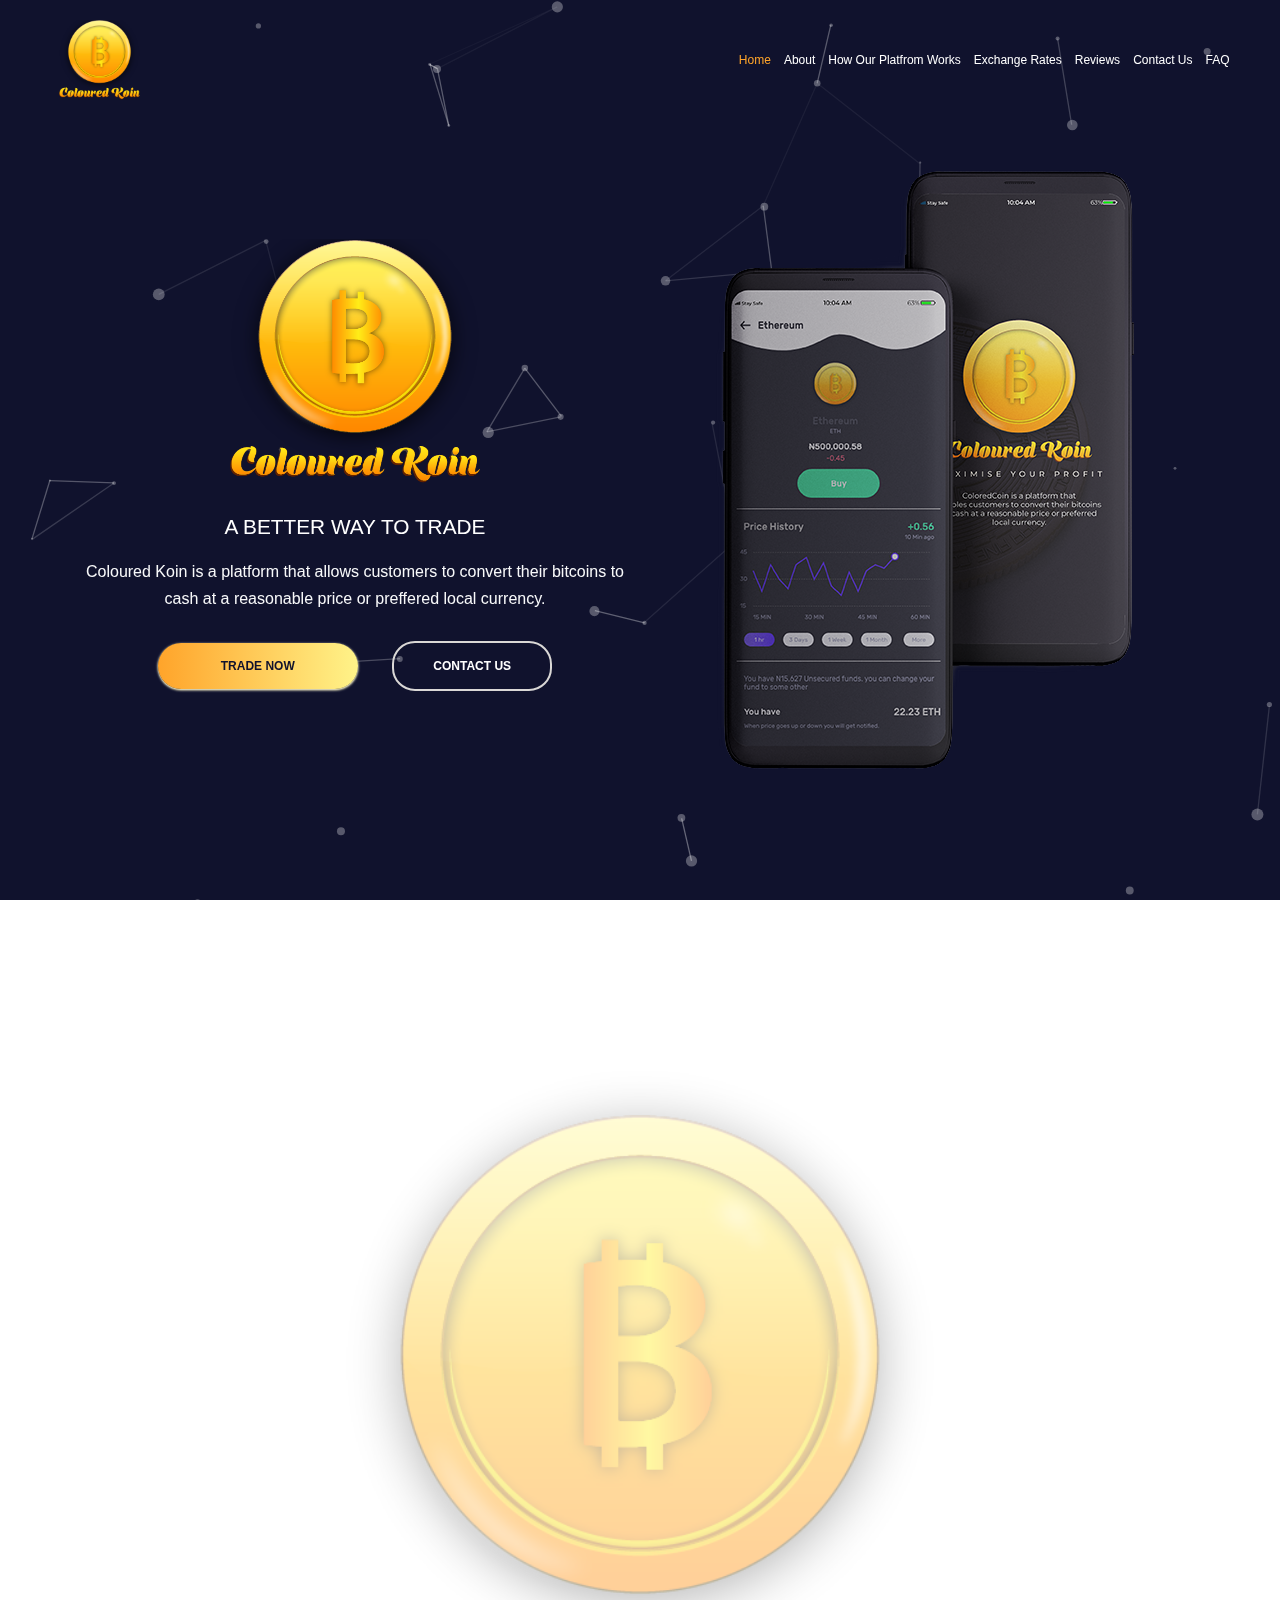
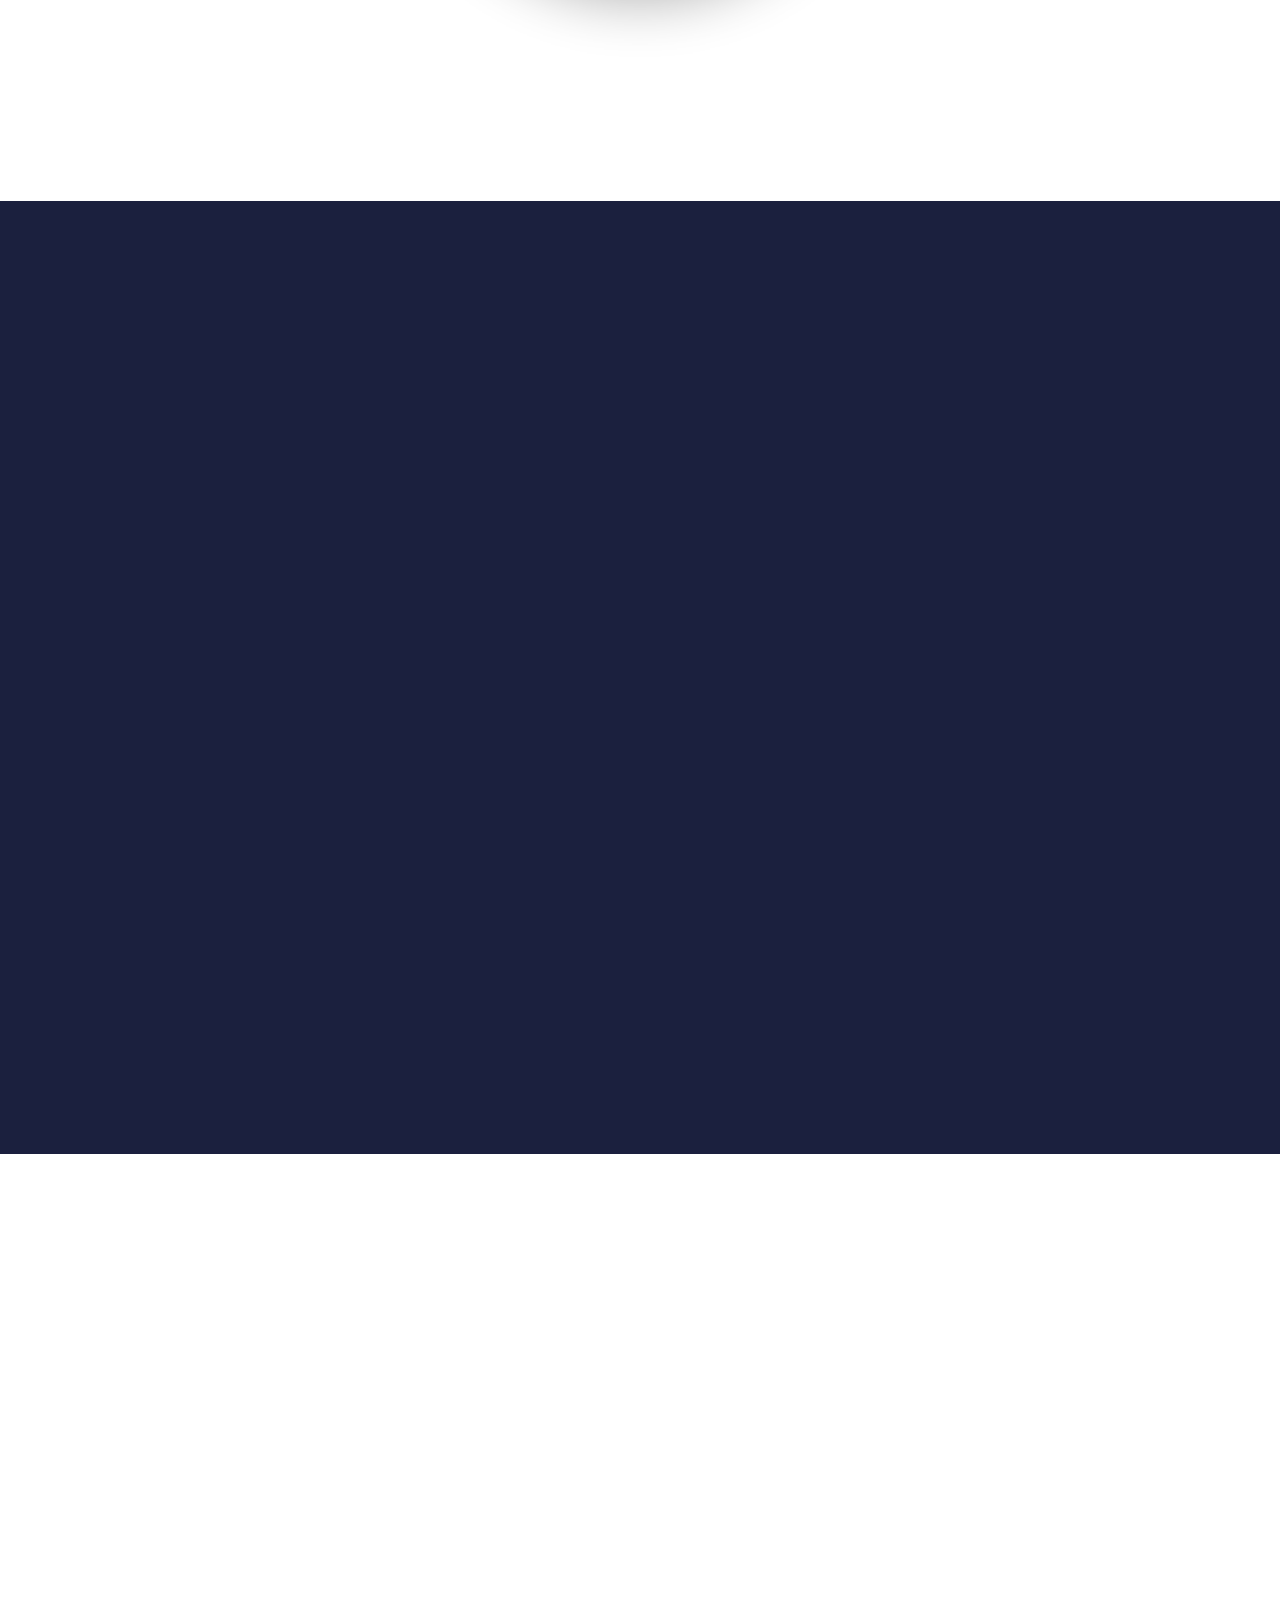
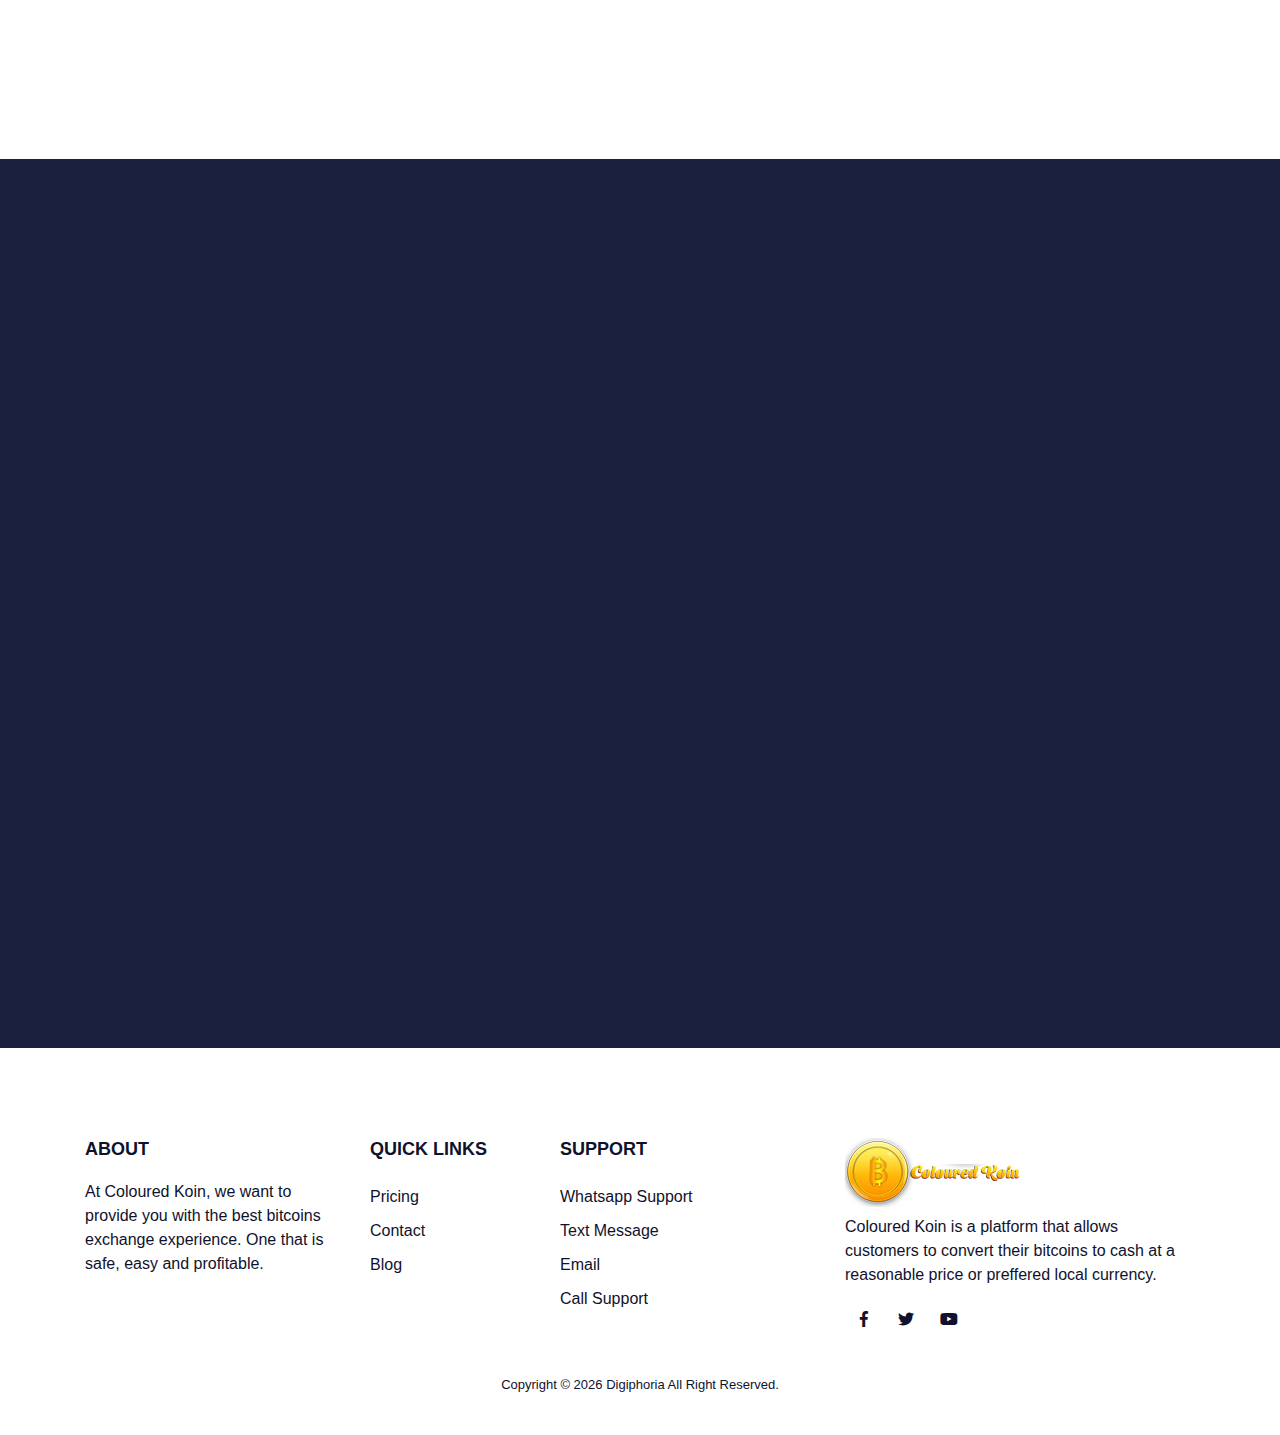
<file: index.html>
<!DOCTYPE html>
<html lang="en" class="js">
  <head>
    <meta charset="utf-8" />
    <meta
      name="description"
      content="Coloured Koin:  The better way to trade | A safe and profitable conversion of bitcoins to local currency can be very difficult at times.
    Most banks do not support the exchange of bitcoins to cash and you sometimes find platforms available for this conversion unreliable and unprofitable making the process unnecessarily difficult.
    "
    />
    <meta name="author" content="Coloured Koin" />
    <meta
      name="keywords"
      content=" Coloured Koin, Coloured Coin, Colored Koin, Exchange easily, Coloured profit, Easy and profitable conversion, Easy to exchange, Bitcoins to profit, bitcoin exchange, bitcoin, crypto,  cryptocurrency"
    />
    <!-- Fav Icon -->
    <link rel="shortcut icon" href="./assets/images/logo-b.png" />
    <!-- Site Title  -->
    <title>
      Coloured Koin | The better way to trade | A safe and profitable conversion
      of bitcoins to local currency can be very difficult at times.
    </title>
    <!-- Vendor Bundle CSS -->

    <link rel="stylesheet" href="./assets/css/vendor.bundle.css" />
    <!-- Custom styles for this template -->
    <link rel="stylesheet" href="assets/css/style.css" />
    <!-- Owl Css -->
    <link
      rel="stylesheet"
      href="https://cdnjs.cloudflare.com/ajax/libs/OwlCarousel2/2.3.4/assets/owl.carousel.min.css"
    />
    <link
      rel="stylesheet"
      href="https://cdnjs.cloudflare.com/ajax/libs/OwlCarousel2/2.3.4/assets/owl.theme.default.min.css"
    />
    <link
      rel="stylesheet"
      href="assets/css/theme.css?ver=142"
      id="layoutstyle"
    />
  </head>
  <body
    class="io-zinnia"
    data-spy="scroll"
    data-target="#mainnav"
    data-offset="80"
  >
    <header class="bc-blue site-header is-sticky bc-blue mb-2">
      <!-- Place Particle Js -->
      <div id="particles-js" class="particles-container particles-js"></div>
      <!-- Navbar -->
      
      <div
        class="navbar navbar-full navbar-expand-lg is-transparent"
        id="mainnav"
      >
        <a
          class="navbar-brand animated"
          data-animate="fadeInDown"
          data-delay=".65"
          href="/"
          ><img
            class="logo logo-dark"
            alt="logo"
            src="./assets/images/logo-b.png" /><img
            class="logo logo-light"
            alt="logo"
            src="./assets/images/logo-b.png"
        /></a>

        <button
          class="navbar-toggler"
          type="button"
          data-toggle="collapse"
          data-target="#navbarToggle"
        >
          <span class="navbar-toggler-icon"
            ><span class="ti ti-align-justify"></span
          ></span>
        </button>
        <div
          class="collapse navbar-collapse justify-content-between"
          id="navbarToggle"
        >
          <ul
            class="navbar-nav animated remove-animation ml-auto"
            data-animate="fadeInDown"
            data-delay=".75"
          >
            <li class="nav-item">
              <a class="nav-link menu-link" href="#header"
                >Home<span class="sr-only">(current)</span></a
              >
            </li>
            <li class="nav-item">
              <a class="nav-link menu-link" href="about.html"
                >About
              </a>
            </li>
            <li class="nav-item">
              <a class="nav-link menu-link" href="#about"
                >How our Platfrom Works
              </a>
            </li>
            <li class="nav-item">
              <a class="nav-link menu-link" href="#rates">Exchange Rates </a>
            </li>
            <li class="nav-item">
              <a class="nav-link menu-link" href="#testimonials">Reviews</a>
            </li>

            <li class="nav-item">
              <a class="nav-link menu-link" href="contact.html">Contact Us</a>
            </li>
            <li class="nav-item">
              <a class="nav-link menu-link" href="faq.html">FAQ</a>
            </li>
          </ul>
        </div>
      </div>
      <!-- End Navbar --><!-- Banner/Slider -->
      <div id="header" class="banner banner-zinnia">
        <div class="container">
          <div class="banner-content">
            <div class="row text-center">
              <div class="col-xl-6 col-lg-6 col-md-6  col-sm-12 my-auto">
                <div class="header-txt tab-center mobile-center my-3">
                  <img
                    src="./assets/images/logo-b.png"
                    class="img-fluid animated"
                    data-animate="fadeInUp"
                    data-delay="1.25"
                    width="250px"
                    alt=""
                  />

                  <div class="gaps size-1x d-none d-md-block"></div>
                  <h2
                    class="site-headline font-weight-light pt-lg-2 animated"
                    data-animate="fadeInUp"
                    data-delay="1.35"
                  >
                    A BETTER WAY TO TRADE
                  </h2>
                  <p
                    class="lead animated text-light"
                    data-animate="fadeInUp"
                    data-delay="1.35"
                  >
                    Coloured Koin is a platform that allows customers to convert their bitcoins to cash at a reasonable price or preffered local currency.
                  </p>

                  <ul
                    class="btns animated"
                    data-animate="fadeInUp"
                    data-delay="1.45"
                  >
                    <li>
                      <a
                        href="#"
                        class="btn btn-gradient-button gradient-button-1"
                        >Trade Now
                      </a>
                    </li>
                    <li>
                      <a href="#contact" class="btn btn-outline-s3"
                        >Contact Us
                      </a>
                    </li>
                  </ul>
                </div>
              </div>

              <!-- .col-2 -->
              <div class="col-xl-6 col-lg-6 col-md-6 col-sm-12 my-auto">
                <img
                  src="./assets/images/img-mockup.png"
                  class="img-fluid animated"
                  data-animate="fadeInUp"
                  data-delay="1.25"
                />
              </div>
            </div>
            <!-- .row  -->
          </div>
          <!-- .banner-content  -->
        </div>
        <!-- .container  -->
      </div>
      <!-- End Banner/Slider -->
    </header>

    <!-- Start Section -->
    <section class="section section-pad services-section section-bg" id="about">
      <div class="container">
        <div class="row justify-content-center text-center">
          <div class="col-lg-6 col-sm-8">
            <div class="section-head-s7">
              <h2
                class="section-title-s7 animated"
                data-animate="fadeInUp"
                data-delay=".1"
              >
                How It Works
              </h2>
            </div>
          </div>
        </div>
        <div class="row align-items-center">


          <div class="col-lg-7 mb-5 mx-auto">
            <div class="sell-bitcoin text-center text-blue">
              <h3 class="animated" data-animate="fadeInUp" data-delay=".5">
                Sell Your Bitcoin
              </h3>
              <p class="animated" data-animate="fadeInUp" data-delay=".6">
                At Coloured Koin, we want to provide you with the best bitcoins
                exchange experience. One that is safe, easy and profitable. Our
                platform enables you to convert your bitcoins and other
                cryptocurrency to cash at a very reasonable price and to your
                preferred local currency easily and seamlessly.
              </p>
              <a
                class="btn gradient-button gradient-button-1 animated"
                data-animate="fadeInUp"
                data-delay=".8"
                href="about.html"
                >Learn More</a
              >
            </div>
          </div>
          <div class="col-lg-12 res-m-bttm">
            <div
              class="row justify-content-between text-center text-white"
            >
              <div class="col-xl-3 col-lg-3 col-md-6 col-sm-12">
                <div
                  class="service-item animated"
                  data-animate="fadeInUp"
                  data-delay=".4"
                >
                  <div class="service-icon mx-auto mx-lg-0">
                    <h1 class="">1</h1>
                  </div>

                  <h5 class="service-title">Easy to Buy &amp; Sale Token</h5>

                  <p>
                    Our platform is customized for easy buying and selling of
                    bitcoins and other cryptocurrencies.
                  </p>
                </div>
              </div>
              <!-- .col -->
              <div class="col-xl-3 col-lg-3 col-md-6 col-sm-12">
                <div
                  class="service-item animated"
                  data-animate="fadeInUp"
                  data-delay=".5"
                >
                  <div class="service-icon mx-auto mx-lg-0">
                    <h1 class="">2</h1>
                  </div>

                  <h5 class="service-title">Responsive Design</h5>

                  <p>
                    Sell, buy and exchange bitcoins easily on our platform. You
                    can never get stuck on our easy to use and responsive
                    design.
                  </p>
                </div>
              </div>
              <!-- .col -->
              <div class="col-xl-3 col-lg-3 col-md-6 col-sm-12">
                <div
                  class="service-item animated"
                  data-animate="fadeInUp"
                  data-delay=".6"
                >
                  <div class="service-icon mx-auto mx-lg-0">
                    <h1>3</h1>
                  </div>

                  <h5 class="service-title">Easy to Communicate</h5>

                  <p>
                    Communicate easily with us, chat directly with an agent via
                    WhatsApp and get all your issues attended too promptly
                  </p>
                </div>
              </div>
              <!-- .col -->
              <div class="col-xl-3 col-lg-3 col-md-6 col-sm-12">
                <div
                  class="service-item animated"
                  data-animate="fadeInUp"
                  data-delay=".7"
                >
                  <div class="service-icon mx-auto mx-lg-0">
                    <h1>4</h1>
                  </div>

                  <h5 class="service-title">Safe &amp; Secure</h5>

                  <p>
                    With us, you can be rest assured that your transactions are
                    safe & secure. Our security system has been built to be
                    sophisticated and safe for you.
                  </p>
                </div>
              </div>
              <!-- .col -->
            </div>
            <!-- .row -->
          </div>
          <!-- .col -->
          
          <!-- .col -->
        </div>
        <!-- .row -->
      </div>
      <!-- .container -->
    </section>
    <!-- End Section -->

    <!-- Exchange Rates -->
    <section class="section section-pad section-bg-zinnia bc-blue" id="rates">
      <div class="container">
        <div class="row text-center">
          <div class="col">
            <div class="section-head-s7">
              <h2
                class="section-title-s7 text-light animated"
                data-animate="fadeInUp"
                data-delay=".1"
              >
                Exchange Rates
              </h2>
             
            </div>
          </div>
          <!-- .col -->
        </div>
        <div class="row">
          <div
            class="col-lg-12 col-md-12 col-sm-12 animated"
            data-animate="fadeInUp"
            data-delay=".2"
          >
            <div
              style="
                height: 433px;
                background-color: #1d2330;
                color: white;
                overflow: hidden;
                box-sizing: border-box;
                border: 1px solid #282e3b;
                border-radius: 4px;
                text-align: right;
                line-height: 14px;
                font-size: 12px;
                font-feature-settings: normal;
                text-size-adjust: 100%;
                box-shadow: inset 0 -20px 0 0 #262b38;
                padding: 0px;
                margin: 0px;
                width: 100%;
              "
            >
              <div
                style="height: 413px; padding: 0px; margin: 0px; width: 100%; color: white;"
              >
                <iframe
                  src="https://widget.coinlib.io/widget?type=full_v2&theme=dark&cnt=6&pref_coin_id=1505&graph=yes"
                  width="100%"
                  height="409px"
                  scrolling="auto"
                  marginwidth="0"
                  marginheight="0"
                  frameborder="0"
                  border="0"
                  style="border: 0; margin: 0; padding: 0;  color: white"
                ></iframe>
              </div>
            </div>
          </div>
        </div>
      </div>
      <!-- .container -->
      <div class="container-fluid pb-5">
        <div class="row mt-5">
          <div
            class="col-lg-12 col-md-12 col-sm-12 animated"
            data-animate="fadeInUp"
            data-delay=".2"
          >
            <div
              style="
                height: 62px;
                background-color: #1d2330;
                color: white;
                overflow: hidden;
                box-sizing: border-box;
                border: 1px solid #282e3b;
                border-radius: 4px;
                text-align: right;
                line-height: 14px;
                block-size: 62px;
                font-size: 12px;
                font-feature-settings: normal;
                text-size-adjust: 100%;
                box-shadow: inset 0 -20px 0 0 #262b38;
                padding: 1px;
                padding: 0px;
                margin: 0px;
                width: 100%;
              "
            >
              <div
                style="height: 40px; padding: 0px; margin: 0px; width: 100%; color: white;"
              >
                <iframe
                  src="https://widget.coinlib.io/widget?type=horizontal_v2&theme=dark&pref_coin_id=1505&invert_hover="
                  width="100%"
                  height="36px"
                  scrolling="auto"
                  marginwidth="0"
                  marginheight="0"
                  frameborder="0"
                  border="0"
                  style="border: 0; margin: 0; padding: 0; color: white;"
                ></iframe>
              </div>
            </div>
          </div>
        </div>
      </div>
    </section>
    <!-- End Section --><!-- Start Section -->

    <!-- Reviews Section -->
    <section class="section testimonial-section" id="testimonials">
      <div class="container">
        <div class="row justify-content-center text-center">
          <div class="col-lg-6 col-sm-8">
            <div class="section-head-s7">
              <h2
                class="section-title-s7 animated"
                data-animate="fadeInUp"
                data-delay=".1"
              >
                What Client Says
              </h2>
            </div>
          </div>
        </div>
        <div class="row">
          <div class="col-lg-12 col-md-12 col-sm-12">
            <div class="inner-width">
              <div
                class="slides owl-carousel owl-theme animated"
                data-animate="fadeInRight"
                data-delay=".3"
              >
                <div class="testimonial">
                  <div class="test-info">
                    <img
                      class="test-pic"
                      src="./assets/images/users/user-1.jpg"
                      alt=""
                    />
                    <div class="test-name">
                      <span>Client1</span>
                      @client1
                    </div>
                  </div>

                  <p>
                    Lorem ipsum dolor sit amet, consectetur adipisicing elit.
                    Amet temporibus minus nam, sed quaerat odio iste ipsa autem
                    suscipit, magnam mollitia iusto enim praesentium possimus
                    modi tenetur neque, molestiae ratione.
                  </p>
                </div>

                <div class="testimonial">
                  <div class="test-info">
                    <img
                      class="test-pic"
                      src="./assets/images/users/user-1.jpg"
                      alt=""
                    />
                    <div class="test-name">
                      <span>Client2</span>
                      @client2
                    </div>
                  </div>

                  <p>
                    Lorem ipsum dolor sit amet, consectetur adipisicing elit.
                    Amet temporibus minus nam, sed quaerat odio iste ipsa autem
                    suscipit, magnam mollitia iusto enim praesentium possimus
                    modi tenetur neque, molestiae ratione.
                  </p>
                </div>

                <div class="testimonial">
                  <div class="test-info">
                    <img
                      class="test-pic"
                      src="./assets/images/users/user-1.jpg"
                      alt=""
                    />
                    <div class="test-name">
                      <span>Client3</span>
                      @client3
                    </div>
                  </div>

                  <p>
                    Lorem ipsum dolor sit amet, consectetur adipisicing elit.
                    Amet temporibus minus nam, sed quaerat odio iste ipsa autem
                    suscipit, magnam mollitia iusto enim praesentium possimus
                    modi tenetur neque, molestiae ratione.
                  </p>
                </div>
              </div>
            </div>
          </div>
          <div
            class="col-md-6 mx-auto mt-5 animated"
            data-animate="fadeInRight"
            data-delay=".5"
          >
            <img src="./assets/images/Logotext.png" class="img-fluid" alt="" />
          </div>
        </div>
      </div>
    </section>

    <!-- Testimonial Section ends -->

    <!-- Contact Section -->
    <section
      class="section section-pad-md bc-blue contact-section"
      id="contact"
    >
      <div class="container">
        <div class="row text-center">
          <div class="col">
            <div class="section-head-s7">
              <h2
                class="section-title-s7 text-light animated"
                data-animate="fadeInUp"
                data-delay=".1"
              >
                Contact Coloured Koin
              </h2>

              <p class="animated" data-animate="fadeInUp" data-delay=".2">
                Any question? Reach out to us and we’ll get back to you shortly.
              </p>
            </div>
          </div>
          <!-- .col -->
        </div>
        <!-- .row -->
        <div class="row justify-content-center">
          <div class="col-lg-8">
            <ul class="contact-info">
              <li class="animated" data-animate="fadeInUp" data-delay=".3">
                <em class="fa fa-phone"></em><span>+44 0123 4567</span>
              </li>
              <li class="animated" data-animate="fadeInUp" data-delay=".4">
                <em class="fa fa-envelope"></em
                ><span>info@yourcompany.com</span>
              </li>
              <li class="animated" data-animate="fadeInUp" data-delay=".5">
                <em class="fa fa-paper-plane"></em
                ><span>Join us on Telegram</span>
              </li>
            </ul>
          </div>
          <!-- .col -->
        </div>
        <!-- .row -->
        <div class="row justify-content-center">
          <div class="col-lg-8">
            <form
              id="contact-form"
              class="form-message text-center show-error-hint"
              action="contact.php"
              method="post"
            >
              <div class="form-results"></div>
              <div
                class="input-field animated"
                data-animate="fadeInUp"
                data-delay=".6"
              >
                <input
                  name="contact-name"
                  type="text"
                  class="input-line required"
                /><label class="input-title">Your Name</label>
              </div>
              <div
                class="input-field animated"
                data-animate="fadeInUp"
                data-delay=".7"
              >
                <input
                  name="contact-subject"
                  type="subject"
                  class="input-line required"
                /><label class="input-title">Subject</label>
              </div>
              <div
                class="input-field animated"
                data-animate="fadeInUp"
                data-delay=".7"
              >
                <input
                  name="contact-email"
                  type="email"
                  class="input-line required email"
                /><label class="input-title">Your Email</label>
              </div>
              <div
                class="input-field animated"
                data-animate="fadeInUp"
                data-delay=".8"
              >
                <textarea
                  name="contact-message"
                  class="txtarea input-line required"
                ></textarea
                ><label class="input-title">Your Message</label>
              </div>
              <input
                type="text"
                class="d-none"
                name="form-anti-honeypot"
                value=""
              />
              <div
                class="input-field animated"
                data-animate="fadeInUp"
                data-delay=".9"
              >
                <button
                  type="submit"
                  class="btn gradient-button gradient-button-1"
                >
                  Submit
                </button>
              </div>
            </form>
          </div>
          <!-- .col -->
        </div>
        <!-- .row -->
      </div>
      <!-- .container -->
    </section>
    <!-- End Contact Section -->

   
    <!-- Footer Section -->
    <section
      class="section footer-section section-pad-md no-pb text-blue text-center text-lg-left mx-auto"
    >
      <div class="container">
        <div class="row">
          <!-- .col -->
          <div class="col-lg-3 col-md-4 col-sm-5">
            <div class="widget-item">
              <h5 class="widget-title">About </h5>
              
              <div class="widget-subsctibe">
                <p>
                  At Coloured Koin, we want to provide you with the best
                  bitcoins exchange experience. One that is safe, easy and
                  profitable.
                </p>
              </div>
            </div>
          </div>
          <!-- .col -->
          <div class="col-lg-2 col-md-4 col-sm-3">
            <div class="widget-item">
              <h5 class="widget-title">Quick Links</h5>
              <ul class="widget-links">
                <li><a href="#">Pricing</a></li>
                <li><a href="#">Contact</a></li>
                <li><a href="#">Blog</a></li>
              </ul>
            </div>
          </div>
          <!-- .col -->
          <div class="col-lg-2 col-md-4 col-sm-3">
            <div class="widget-item">
              <h5 class="widget-title">Support</h5>
              <ul class="widget-links">
                <li><a href="#">Whatsapp Support</a></li>
                <li><a href="#">Text Message</a></li>
                <li><a href="#">Email</a></li>
                <li><a href="#">Call Support</a></li>
              </ul>
            </div>
          </div>
          <!-- .col -->
          <div class="col-lg-4 col-md-8 offset-lg-1">

            <div class="widget-item">
              <img
              src="./assets/images/logo-c.png"
              class="logo widget-title mb-2"
              alt="Coloured Koin Logo"
            />

            <div class="widget-subsctibe">
              <p>
                Coloured Koin is a platform that allows customers to convert their bitcoins to cash at a reasonable price or preffered local currency.
              </p>
              <ul class="social">
                <li>
                  <a href="#"><em class="fab fa-facebook-f"></em></a>
                </li>
                <li>
                  <a href="#"><em class="fab fa-twitter"></em></a>
                </li>
                <li>
                  <a href="#"><em class="fab fa-youtube"></em></a>
                </li>
              </ul>
            </div>
             
            </div>
          </div>
        </div>
        <!-- .row -->
        <div class="footer-bottom">
          <div class="row align-items-center">
            <div class="col-md-12 col-sm-12 text-sm-center">
              <span class="copyright-text">
                <p>
                  Copyright &copy;
                  <script>
                    document.write(new Date().getFullYear());
                  </script>
                  Digiphoria All Right Reserved.
                </p>

            </div>
          </div>
        </div>
      </div>
      <!-- .container -->
    </section>
    <!-- End Section -->

<!-- 
    <div id="preloader">
      <div id="loader"></div>
      <div class="loader-section loader-top"></div>
      <div class="loader-section loader-bottom"></div>
    </div> -->

    <!-- JavaScript (include all script here) -->
    <script src="assets/js/jquery.bundlee222.js?ver=142"></script>

    <script src="/assets/js/script.js"></script>

    <!-- Owl Carousel JS -->
    <script type="text/javascript">
      $(".owl-carousel").owlCarousel({
        margin: 10,
        responsiveClass: true,
        loop: true,
        dots: true,
        autoplay: true,
        autoplayTimeout: 5000,
        autoplayHoverPause: true,

        responsive: {
          0: {
            items: 1,
          },
          680: {
            items: 2,
          },
          960: {
            items: 3,
          },
        },
      });
    </script>





    <!-- GetButton.io widget -->
    <script type="text/javascript">
      (function () {
        var options = {
          whatsapp: "+234 (0) 8021050520  ", // WhatsApp number
          call_to_action: "Trade Now", // Call to action
          position: "right", // Position may be 'right' or 'left'
        };
        var proto = document.location.protocol,
          host = "getbutton.io",
          url = proto + "//static." + host;
        var s = document.createElement("script");
        s.type = "text/javascript";
        s.async = true;
        s.src = url + "/widget-send-button/js/init.js";
        s.onload = function () {
          WhWidgetSendButton.init(host, proto, options);
        };
        var x = document.getElementsByTagName("script")[0];
        x.parentNode.insertBefore(s, x);
      })();
    </script>
    <!-- /GetButton.io widget -->
  </body>
</html>
</file>
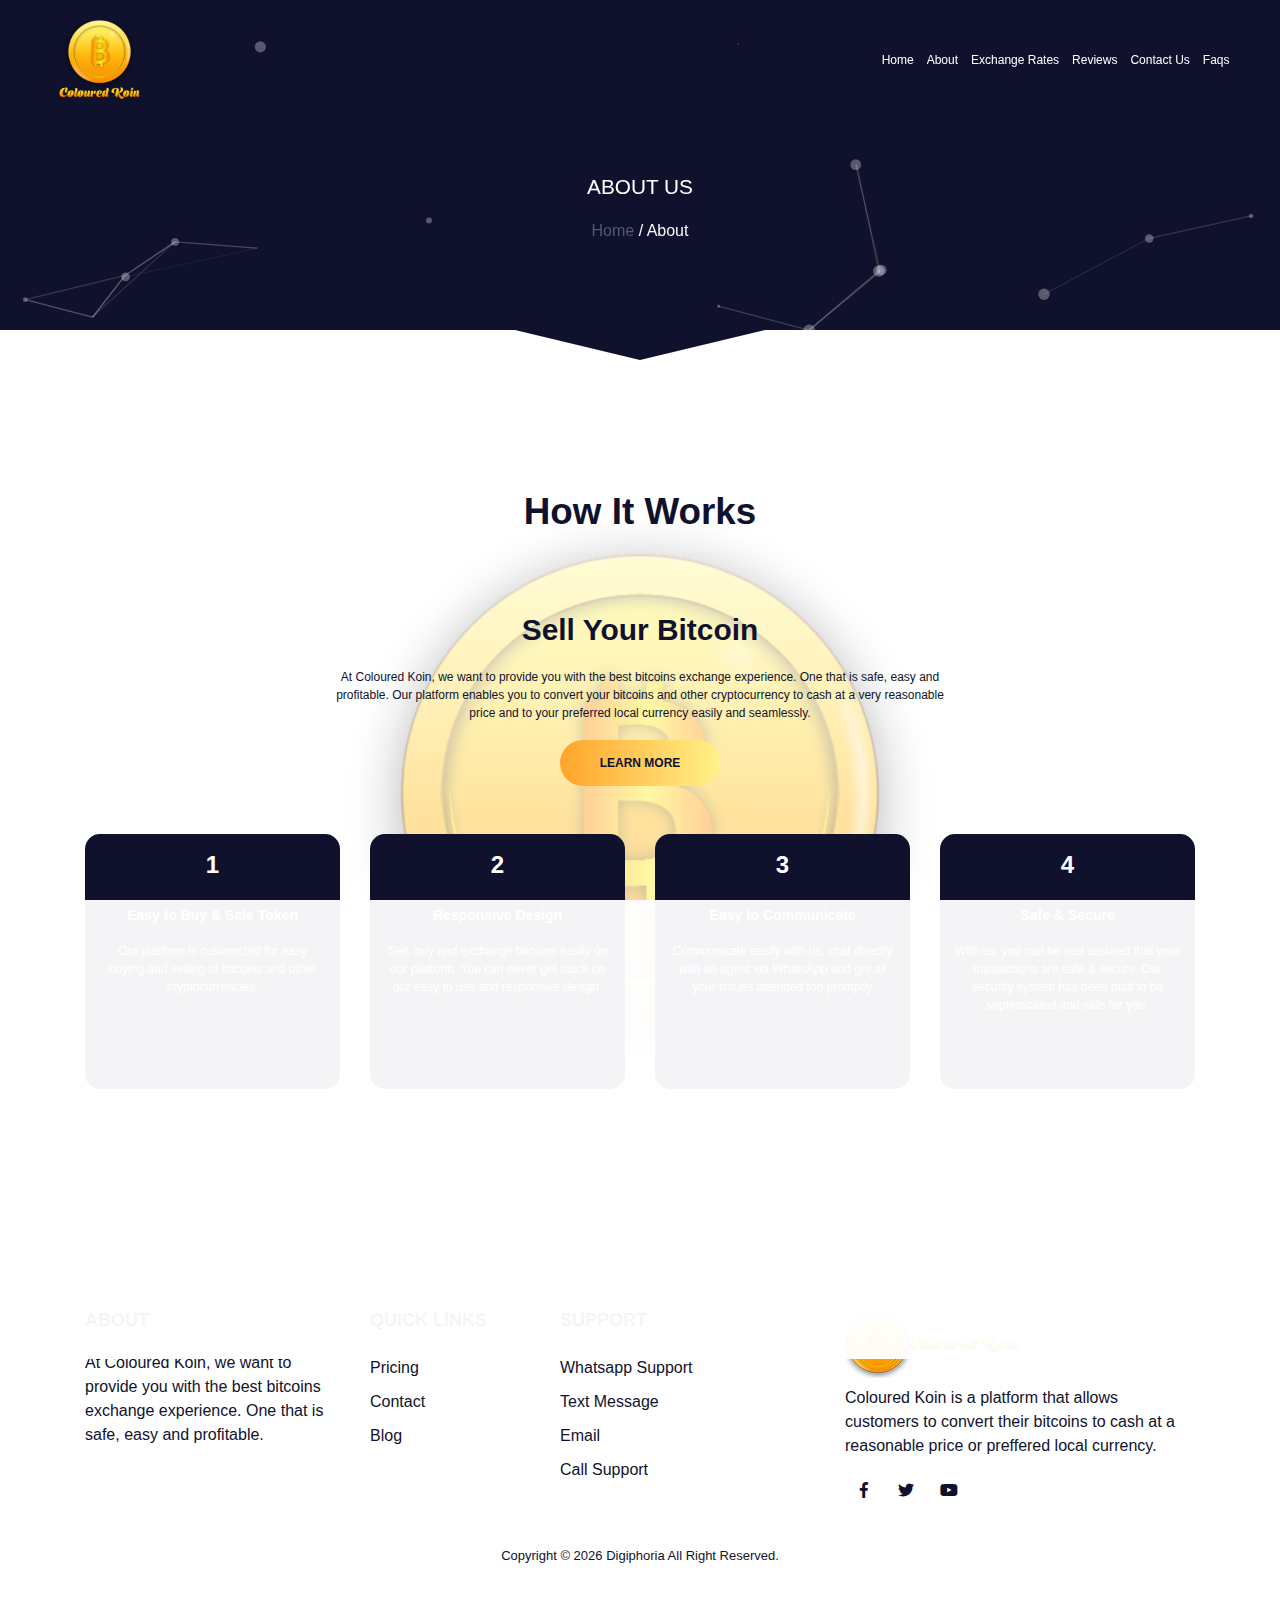
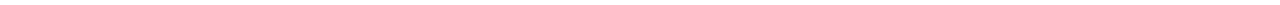
<file: about.html>
<!DOCTYPE html>
<html lang="en" class="js">
  <head>
    <meta charset="utf-8" />
    <meta
      name="description"
      content="Coloured Koin:  The better way to trade | A safe and profitable conversion of bitcoins to local currency can be very difficult at times.
    Most banks do not support the exchange of bitcoins to cash and you sometimes find platforms available for this conversion unreliable and unprofitable making the process unnecessarily difficult.
    "
    />
    <meta name="author" content="Coloured Koin" />
    <meta
      name="keywords"
      content=" Coloured Koin, Coloured Coin, Colored Koin, Exchange easily, Coloured profit, Easy and profitable conversion, Easy to exchange, Bitcoins to profit, bitcoin exchange, bitcoin, crypto,  cryptocurrency"
    />
    <!-- Fav Icon -->
    <link rel="shortcut icon" href="./assets/images/logo-b.png" />
    <!-- Site Title  -->
    <title>
      Colored Koin | The better way to trade | A safe and profitable conversion
      of bitcoins to local currency can be very difficult at times.
    </title>
    <!-- Vendor Bundle CSS -->

    <link rel="stylesheet" href="./assets/css/vendor.bundle.css" />
    <!-- Custom styles for this template -->
    <link rel="stylesheet" href="assets/css/style.css" />
    <!-- Owl Css -->
    <link
      rel="stylesheet"
      href="https://cdnjs.cloudflare.com/ajax/libs/OwlCarousel2/2.3.4/assets/owl.carousel.min.css"
    />
    <link
      rel="stylesheet"
      href="https://cdnjs.cloudflare.com/ajax/libs/OwlCarousel2/2.3.4/assets/owl.theme.default.min.css"
    />
    <link
      rel="stylesheet"
      href="assets/css/theme.css?ver=142"
      id="layoutstyle"
    />
  </head>
  <body
    class="io-zinnia"
    data-spy="scroll"
    data-target="#mainnav"
    data-offset="80"
  >
    <header class="bc-blue site-header is-sticky bc-blue mb-2">
      <!-- Place Particle Js -->
      <div id="particles-js" class="particles-container particles-js"></div>
      <!-- Navbar -->
      <div
        class="navbar navbar-full navbar-expand-lg is-transparent"
        id="mainnav"
      >
        <a
          class="navbar-brand animated"
          data-animate="fadeInDown"
          data-delay=".65"
          href="/"
          ><img
            class="logo logo-dark"
            alt="logo"
            src="./assets/images/logo-b.png" /><img
            class="logo logo-light"
            alt="logo"
            src="./assets/images/logo-b.png"
        /></a>

        <button
          class="navbar-toggler"
          type="button"
          data-toggle="collapse"
          data-target="#navbarToggle"
        >
          <span class="navbar-toggler-icon"
            ><span class="ti ti-align-justify"></span
          ></span>
        </button>
        <div
          class="collapse navbar-collapse justify-content-between"
          id="navbarToggle"
        >
          <ul
            class="navbar-nav animated remove-animation ml-auto"
            data-animate="fadeInDown"
            data-delay=".75"
          >
            <li class="nav-item">
              <a class="nav-link menu-link" href="/"
                >Home</a
              >
            </li>
            <li class="nav-item"> 
              <a class="nav-link menu-link" href="about.html">About <span class="sr-only">(current)</span></a>
            </li>
            <li class="nav-item">
              <a class="nav-link menu-link" href="index.html#rates">Exchange Rates </a>
            </li>
            <li class="nav-item">
              <a class="nav-link menu-link" href="index.html#testimonials">Reviews</a>
            </li>

            <li class="nav-item">
              <a class="nav-link menu-link" href="contact.html">Contact Us</a>
            </li>
            <li class="nav-item">
              <a class="nav-link menu-link" href="faq.html">Faqs</a>
            </li>
          </ul>
        </div>
      </div>
      <!-- End Navbar --><!-- Banner/Slider -->
      <div id="header" class="other-banner banner-zinnia">
        <div class="container">
          <div class="banner-content">
            <div class="row text-center">
              <div class="col-sm-12 col-md-7 col-lg-7 mx-auto">
                <div class="header-txt tab-center mobile-center">
                    <h2
                    class="site-headline font-weight-light pt-lg-2 animated"
                    data-animate="fadeInUp"
                    data-delay="1.35"
                  >
                   ABOUT US
                  </h2>
                  <p
                  class="lead animated text-light"
                  data-animate="fadeInUp"
                  data-delay="1.35"
                >
                <a href="/"> Home </a>/ About
                </p>
                 
                </div>
              </div>
            </div>
            <!-- .row  -->
          </div>
          <!-- .banner-content  -->
        </div>
        <!-- .container  -->
      </div>
      <!-- End Banner/Slider -->
    </header>

   <!-- Start Section -->
   <section class="section section-pad services-section section-bg" id="about">
    <div class="container">
      <div class="row justify-content-center text-center">
        <div class="col-lg-6 col-sm-8">
          <div class="section-head-s7">
            <h2
              class="section-title-s7 animated"
              data-animate="fadeInUp"
              data-delay=".1"
            >
              How It Works
            </h2>
          </div>
        </div>
      </div>
      <div class="row align-items-center">


        <div class="col-lg-7 mb-5 mx-auto">
          <div class="sell-bitcoin text-center text-blue">
            <h3 class="animated" data-animate="fadeInUp" data-delay=".5">
              Sell Your Bitcoin
            </h3>
            <p class="animated" data-animate="fadeInUp" data-delay=".6" style="font-size: 12px !important;">
              At Coloured Koin, we want to provide you with the best bitcoins
              exchange experience. One that is safe, easy and profitable. Our
              platform enables you to convert your bitcoins and other
              cryptocurrency to cash at a very reasonable price and to your
              preferred local currency easily and seamlessly.
            </p>
            <a
              class="btn gradient-button gradient-button-1 animated"
              data-animate="fadeInUp"
              data-delay=".8"
              href="about.html"
              >Learn More</a
            >
          </div>
        </div>
        <div class="col-lg-12 res-m-bttm">
          <div
            class="row justify-content-between text-center text-white"
          >
            <div class="col-xl-3 col-lg-3 col-md-6 col-sm-12">
              <div
                class="service-item animated"
                data-animate="fadeInUp"
                data-delay=".4"
              >
                <div class="service-icon mx-auto mx-lg-0">
                  <h1 class="">1</h1>
                </div>

                <h5 class="service-title">Easy to Buy &amp; Sale Token</h5>

                <p>
                  Our platform is customized for easy buying and selling of
                  bitcoins and other cryptocurrencies.
                </p>
              </div>
            </div>
            <!-- .col -->
            <div class="col-xl-3 col-lg-3 col-md-6 col-sm-12">
              <div
                class="service-item animated"
                data-animate="fadeInUp"
                data-delay=".5"
              >
                <div class="service-icon mx-auto mx-lg-0">
                  <h1 class="">2</h1>
                </div>

                <h5 class="service-title">Responsive Design</h5>

                <p>
                  Sell, buy and exchange bitcoins easily on our platform. You
                  can never get stuck on our easy to use and responsive
                  design.
                </p>
              </div>
            </div>
            <!-- .col -->
            <div class="col-xl-3 col-lg-3 col-md-6 col-sm-12">
              <div
                class="service-item animated"
                data-animate="fadeInUp"
                data-delay=".6"
              >
                <div class="service-icon mx-auto mx-lg-0">
                  <h1>3</h1>
                </div>

                <h5 class="service-title">Easy to Communicate</h5>

                <p>
                  Communicate easily with us, chat directly with an agent via
                  WhatsApp and get all your issues attended too promptly
                </p>
              </div>
            </div>
            <!-- .col -->
            <div class="col-xl-3 col-lg-3 col-md-6 col-sm-12">
              <div
                class="service-item animated"
                data-animate="fadeInUp"
                data-delay=".7"
              >
                <div class="service-icon mx-auto mx-lg-0">
                  <h1>4</h1>
                </div>

                <h5 class="service-title">Safe &amp; Secure</h5>

                <p>
                  With us, you can be rest assured that your transactions are
                  safe & secure. Our security system has been built to be
                  sophisticated and safe for you.
                </p>
              </div>
            </div>
            <!-- .col -->
          </div>
          <!-- .row -->
        </div>
        <!-- .col -->
        
        <!-- .col -->
      </div>
      <!-- .row -->
    </div>
    <!-- .container -->
  </section>
  <!-- End Section -->

   <!-- Footer Section -->
   <section
   class="section footer-section section-pad-md no-pb text-blue text-center text-lg-left mx-auto"
 >
   <div class="container">
     <div class="row">
       <!-- .col -->
       <div class="col-lg-3 col-md-4 col-sm-5">
         <div class="widget-item">
           <h5 class="widget-title">About </h5>
           
           <div class="widget-subsctibe">
             <p>
               At Coloured Koin, we want to provide you with the best
               bitcoins exchange experience. One that is safe, easy and
               profitable.
             </p>
           </div>
         </div>
       </div>
       <!-- .col -->
       <div class="col-lg-2 col-md-4 col-sm-3">
         <div class="widget-item">
           <h5 class="widget-title">Quick Links</h5>
           <ul class="widget-links">
             <li><a href="#">Pricing</a></li>
             <li><a href="#">Contact</a></li>
             <li><a href="#">Blog</a></li>
           </ul>
         </div>
       </div>
       <!-- .col -->
       <div class="col-lg-2 col-md-4 col-sm-3">
         <div class="widget-item">
           <h5 class="widget-title">Support</h5>
           <ul class="widget-links">
             <li><a href="#">Whatsapp Support</a></li>
             <li><a href="#">Text Message</a></li>
             <li><a href="#">Email</a></li>
             <li><a href="#">Call Support</a></li>
           </ul>
         </div>
       </div>
       <!-- .col -->
       <div class="col-lg-4 col-md-8 offset-lg-1">

         <div class="widget-item">
           <img
           src="./assets/images/logo-c.png"
           class="logo widget-title mb-2"
           alt="Coloured Koin Logo"
         />

         <div class="widget-subsctibe">
           <p>
             Coloured Koin is a platform that allows customers to convert their bitcoins to cash at a reasonable price or preffered local currency.
           </p>
           <ul class="social">
             <li>
               <a href="#"><em class="fab fa-facebook-f"></em></a>
             </li>
             <li>
               <a href="#"><em class="fab fa-twitter"></em></a>
             </li>
             <li>
               <a href="#"><em class="fab fa-youtube"></em></a>
             </li>
           </ul>
         </div>
          
         </div>
       </div>
     </div>
     <!-- .row -->
     <div class="footer-bottom">
       <div class="row align-items-center">
         <div class="col-md-12 col-sm-12 text-sm-center">
           <span class="copyright-text">
             <p>
               Copyright &copy;
               <script>
                 document.write(new Date().getFullYear());
               </script>
               Digiphoria All Right Reserved.
             </p>

         </div>
       </div>
     </div>
   </div>
   <!-- .container -->
 </section>
 <!-- End Section -->
 <div id="preloader">
  <div id="loader"></div>
  <div class="loader-section loader-top"></div>
  <div class="loader-section loader-bottom"></div>
</div>


    <!-- JavaScript (include all script here) -->
    <script src="assets/js/jquery.bundlee222.js?ver=142"></script>

    <script src="/assets/js/script.js"></script>

    <!-- Owl Carousel JS -->
    <script type="text/javascript">
      $(".owl-carousel").owlCarousel({
        margin: 10,
        responsiveClass: true,
        loop: true,
        dots: true,
        autoplay: true,
        autoplayTimeout: 5000,
        autoplayHoverPause: true,

        responsive: {
          0: {
            items: 1,
          },
          680: {
            items: 2,
          },
          960: {
            items: 3,
          },
        },
      });
    </script>

    <!-- GetButton.io widget -->
    <script type="text/javascript">
      (function () {
        var options = {
          whatsapp: "+234 (0) 8021050520  ", // WhatsApp number
          call_to_action: "Trade Now", // Call to action
          position: "right", // Position may be 'right' or 'left'
        };
        var proto = document.location.protocol,
          host = "getbutton.io",
          url = proto + "//static." + host;
        var s = document.createElement("script");
        s.type = "text/javascript";
        s.async = true;
        s.src = url + "/widget-send-button/js/init.js";
        s.onload = function () {
          WhWidgetSendButton.init(host, proto, options);
        };
        var x = document.getElementsByTagName("script")[0];
        x.parentNode.insertBefore(s, x);
      })();
    </script>
    <!-- /GetButton.io widget -->
  </body>
</html>
</file>
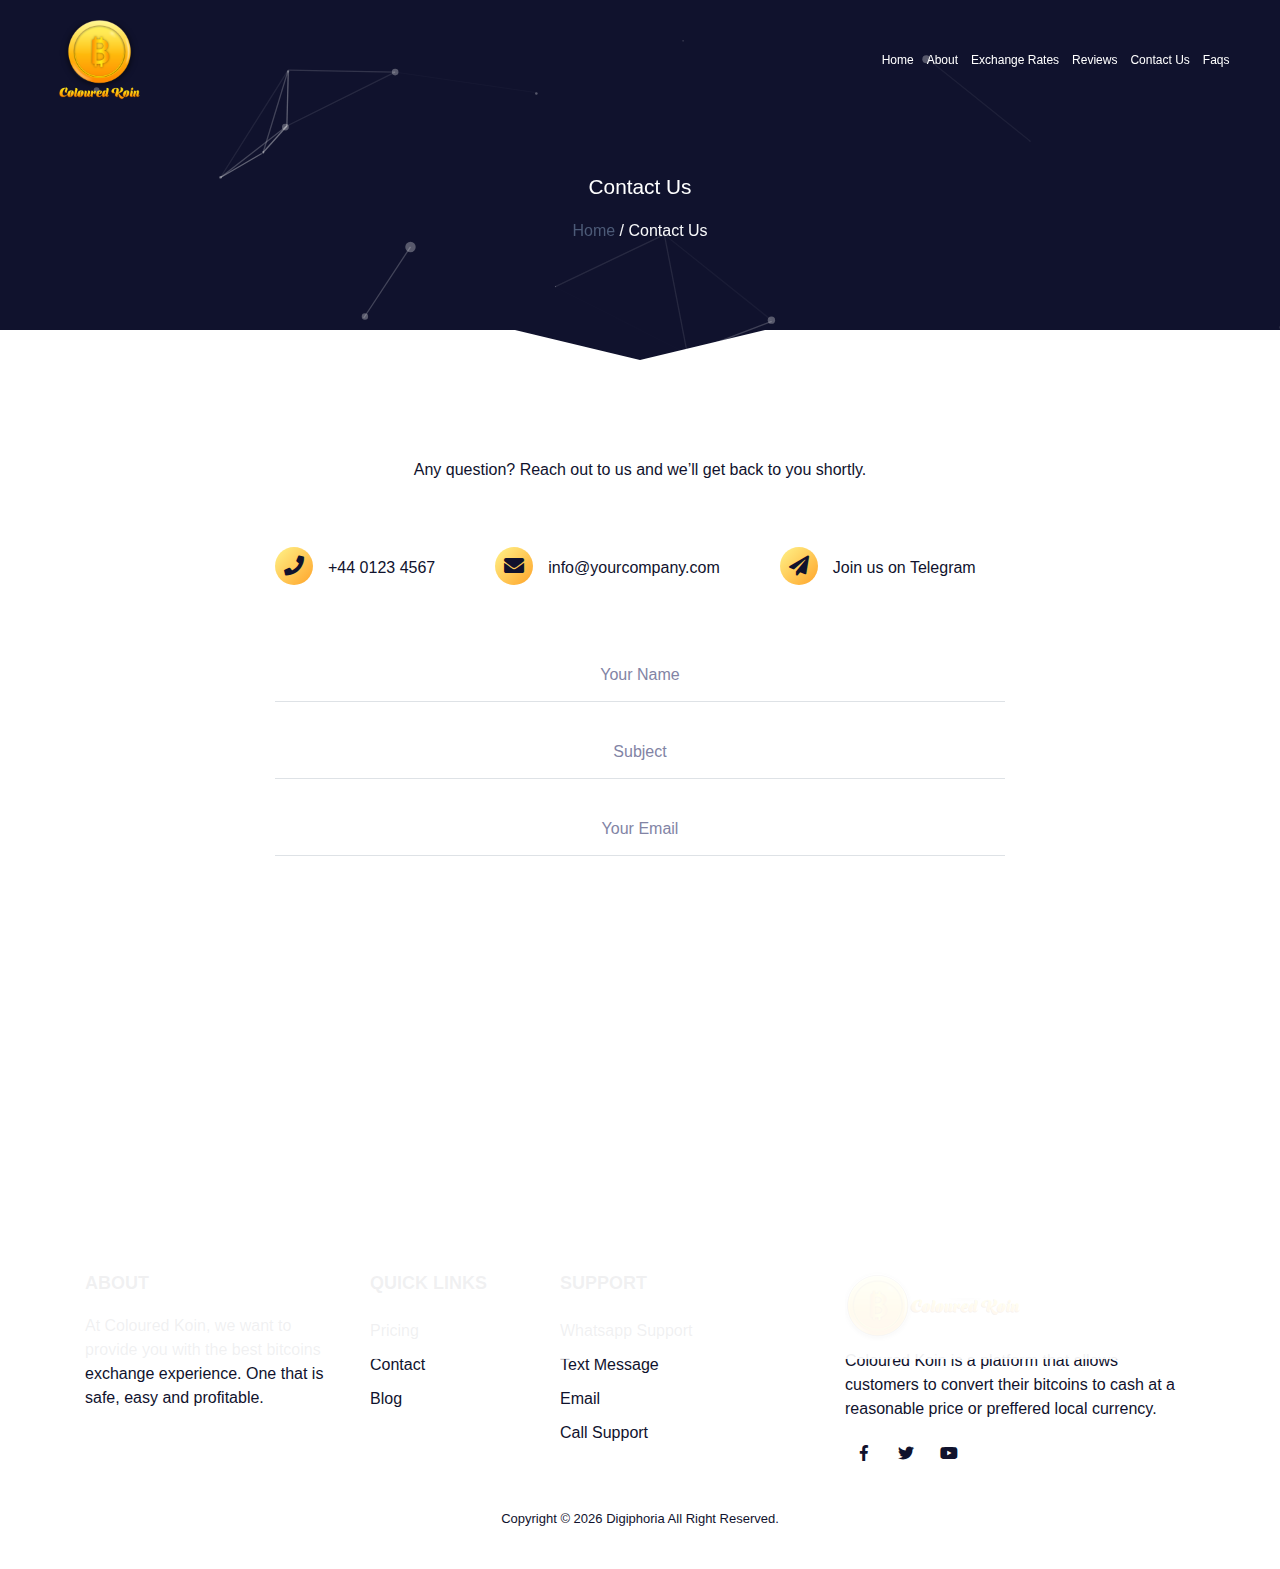
<file: contact.html>
<!DOCTYPE html>
<html lang="en" class="js">
  <head>
    <meta charset="utf-8" />
    <meta
      name="description"
      content="Coloured Koin:  The better way to trade | A safe and profitable conversion of bitcoins to local currency can be very difficult at times.
    Most banks do not support the exchange of bitcoins to cash and you sometimes find platforms available for this conversion unreliable and unprofitable making the process unnecessarily difficult.
    "
    />
    <meta name="author" content="Coloured Koin" />
    <meta
      name="keywords"
      content=" Coloured Koin, Coloured Coin, Colored Koin, Exchange easily, Coloured profit, Easy and profitable conversion, Easy to exchange, Bitcoins to profit, bitcoin exchange, bitcoin, crypto,  cryptocurrency"
    />
    <!-- Fav Icon -->
    <link rel="shortcut icon" href="./assets/images/logo-b.png" />
    <!-- Site Title  -->
    <title>
      Colored Koin | The better way to trade | A safe and profitable conversion
      of bitcoins to local currency can be very difficult at times.
    </title>
    <!-- Vendor Bundle CSS -->

    <link rel="stylesheet" href="./assets/css/vendor.bundle.css" />
    <!-- Custom styles for this template -->
    <link rel="stylesheet" href="assets/css/style.css" />
    <!-- Owl Css -->
    <link
      rel="stylesheet"
      href="https://cdnjs.cloudflare.com/ajax/libs/OwlCarousel2/2.3.4/assets/owl.carousel.min.css"
    />
    <link
      rel="stylesheet"
      href="https://cdnjs.cloudflare.com/ajax/libs/OwlCarousel2/2.3.4/assets/owl.theme.default.min.css"
    />
    <link
      rel="stylesheet"
      href="assets/css/theme.css?ver=142"
      id="layoutstyle"
    />
  </head>
  <body
    class="io-zinnia"
    data-spy="scroll"
    data-target="#mainnav"
    data-offset="80"
  >
    <header class="bc-blue site-header is-sticky bc-blue mb-2">
      <!-- Place Particle Js -->
      <div id="particles-js" class="particles-container particles-js"></div>
      <!-- Navbar -->
      <div
        class="navbar navbar-full navbar-expand-lg is-transparent"
        id="mainnav"
      >
        <a
          class="navbar-brand animated"
          data-animate="fadeInDown"
          data-delay=".65"
          href="/"
          ><img
            class="logo logo-dark"
            alt="logo"
            src="./assets/images/logo-b.png" /><img
            class="logo logo-light"
            alt="logo"
            src="./assets/images/logo-b.png"
        /></a>

        <button
          class="navbar-toggler"
          type="button"
          data-toggle="collapse"
          data-target="#navbarToggle"
        >
          <span class="navbar-toggler-icon"
            ><span class="ti ti-align-justify"></span
          ></span>
        </button>
        <div
          class="collapse navbar-collapse justify-content-between"
          id="navbarToggle"
        >
          <ul
            class="navbar-nav animated remove-animation ml-auto"
            data-animate="fadeInDown"
            data-delay=".75"
          >
            <li class="nav-item">
              <a class="nav-link menu-link" href="/"
                >Home</a
              >
            </li>
            <li class="nav-item">
              <a class="nav-link menu-link" href="about.html"
                >About
              </a>
            </li>
            <li class="nav-item">
              <a class="nav-link menu-link" href="index.html#rates">Exchange Rates </a>
            </li>
            <li class="nav-item">
              <a class="nav-link menu-link" href="index.html#testimonials">Reviews</a>
            </li>

            <li class="nav-item">
              <a class="nav-link menu-link" href="contact.html">Contact Us <span class="sr-only">(current)</span></a>
            </li>
            <li class="nav-item">
              <a class="nav-link menu-link" href="faq.html">Faqs</a>
            </li>
          </ul>
        </div>
      </div>
      <!-- End Navbar --><!-- Banner/Slider -->
      <div id="header" class="other-banner banner-zinnia">
        <div class="container">
          <div class="banner-content">
            <div class="row text-center">
              <div class="col-sm-12 col-md-7 col-lg-7 mx-auto">
                <div class="header-txt tab-center mobile-center">
                    <h2
                    class="site-headline font-weight-light pt-lg-2 animated"
                    data-animate="fadeInUp"
                    data-delay="1.35"
                  >
                    Contact Us
                  </h2>
                  <p
                  class="lead animated text-light"
                  data-animate="fadeInUp"
                  data-delay="1.35"
                >
                <a href="/"> Home </a>/ Contact Us
                </p>
                 
                </div>
              </div>
            </div>
            <!-- .row  -->
          </div>
          <!-- .banner-content  -->
        </div>
        <!-- .container  -->
      </div>
      <!-- End Banner/Slider -->
    </header>


        <!-- Contact Section -->
        <section
        class="section section-pad-md contact-section"
        id="contact"
      >
        <div class="container">
          <div class="row text-center">
            <div class="col">
              <div class="section-head-s7">
                <p class="animated text-blue" data-animate="fadeInUp" data-delay=".2">
                  Any question? Reach out to us and we’ll get back to you shortly.
                </p>
              </div>
            </div>
            <!-- .col -->
          </div>
          <!-- .row -->
          <div class="row justify-content-center text-blue">
            <div class="col-lg-8">
              <ul class="contact-info">
                <li class="animated" data-animate="fadeInUp" data-delay=".3">
                  <em class="fa fa-phone"></em><span>+44 0123 4567</span>
                </li>
                <li class="animated" data-animate="fadeInUp" data-delay=".4">
                  <em class="fa fa-envelope"></em
                  ><span>info@yourcompany.com</span>
                </li>
                <li class="animated" data-animate="fadeInUp" data-delay=".5">
                  <em class="fa fa-paper-plane"></em
                  ><span>Join us on Telegram</span>
                </li>
              </ul>
            </div>
            <!-- .col -->
          </div>
          <!-- .row -->
          <div class="row justify-content-center">
            <div class="col-lg-8">
              <form
                id="contact-form"
                class="form-message text-center show-error-hint"
                action="contact.php"
                method="post"
              >
                <div class="form-results"></div>
                <div
                  class="input-field animated"
                  data-animate="fadeInUp"
                  data-delay=".6"
                >
                  <input
                    name="contact-name"
                    type="text"
                    class="input-line required"
                  /><label class="input-title">Your Name</label>
                </div>
                <div
                class="input-field animated"
                data-animate="fadeInUp"
                data-delay=".7"
              >
                <input
                  name="contact-subject"
                  type="subject"
                  class="input-line required"
                /><label class="input-title">Subject</label>
              </div>
                <div
                  class="input-field animated"
                  data-animate="fadeInUp"
                  data-delay=".8"
                >
                  <input
                    name="contact-email"
                    type="email"
                    class="input-line required email"
                  /><label class="input-title">Your Email</label>
                </div>
                <div
                  class="input-field animated"
                  data-animate="fadeInUp"
                  data-delay=".9"
                >
                  <textarea
                    name="contact-message"
                    class="txtarea input-line required"
                  ></textarea
                  ><label class="input-title">Your Message</label>
                </div>
                <input
                  type="text"
                  class="d-none"
                  name="form-anti-honeypot"
                  value=""
                />
                <div
                  class="input-field animated"
                  data-animate="fadeInUp"
                  data-delay=".10"
                >
                  <button
                    type="submit"
                    class="btn gradient-button gradient-button-1"
                  >
                    Submit
                  </button>
                </div>
              </form>
            </div>
            <!-- .col -->
          </div>
          <!-- .row -->
        </div>
        <!-- .container -->
      </section>
      <!-- End Contact Section -->


      
    <!-- Footer Section -->
  <!-- Footer Section -->
  <section
  class="section footer-section section-pad-md no-pb text-blue text-center text-lg-left mx-auto"
>
  <div class="container">
    <div class="row">
      <!-- .col -->
      <div class="col-lg-3 col-md-4 col-sm-5">
        <div class="widget-item">
          <h5 class="widget-title">About </h5>
          
          <div class="widget-subsctibe">
            <p>
              At Coloured Koin, we want to provide you with the best
              bitcoins exchange experience. One that is safe, easy and
              profitable.
            </p>
          </div>
        </div>
      </div>
      <!-- .col -->
      <div class="col-lg-2 col-md-4 col-sm-3">
        <div class="widget-item">
          <h5 class="widget-title">Quick Links</h5>
          <ul class="widget-links">
            <li><a href="#">Pricing</a></li>
            <li><a href="#">Contact</a></li>
            <li><a href="#">Blog</a></li>
          </ul>
        </div>
      </div>
      <!-- .col -->
      <div class="col-lg-2 col-md-4 col-sm-3">
        <div class="widget-item">
          <h5 class="widget-title">Support</h5>
          <ul class="widget-links">
            <li><a href="#">Whatsapp Support</a></li>
            <li><a href="#">Text Message</a></li>
            <li><a href="#">Email</a></li>
            <li><a href="#">Call Support</a></li>
          </ul>
        </div>
      </div>
      <!-- .col -->
      <div class="col-lg-4 col-md-8 offset-lg-1">

        <div class="widget-item">
          <img
          src="./assets/images/logo-c.png"
          class="logo widget-title mb-2"
          alt="Coloured Koin Logo"
        />

        <div class="widget-subsctibe">
          <p>
            Coloured Koin is a platform that allows customers to convert their bitcoins to cash at a reasonable price or preffered local currency.
          </p>
          <ul class="social">
            <li>
              <a href="#"><em class="fab fa-facebook-f"></em></a>
            </li>
            <li>
              <a href="#"><em class="fab fa-twitter"></em></a>
            </li>
            <li>
              <a href="#"><em class="fab fa-youtube"></em></a>
            </li>
          </ul>
        </div>
         
        </div>
      </div>
    </div>
    <!-- .row -->
    <div class="footer-bottom">
      <div class="row align-items-center">
        <div class="col-md-12 col-sm-12 text-sm-center">
          <span class="copyright-text">
            <p>
              Copyright &copy;
              <script>
                document.write(new Date().getFullYear());
              </script>
              Digiphoria All Right Reserved.
            </p>

        </div>
      </div>
    </div>
  </div>
  <!-- .container -->
</section>
<!-- End Section -->
<div id="preloader">
  <div id="loader"></div>
  <div class="loader-section loader-top"></div>
  <div class="loader-section loader-bottom"></div>
</div>


  <!-- JavaScript (include all script here) -->
  <script src="assets/js/jquery.bundlee222.js?ver=142"></script>

  <script src="/assets/js/script.js"></script>

  <!-- Owl Carousel JS -->
  <script type="text/javascript">
    $(".owl-carousel").owlCarousel({
      margin: 10,
      responsiveClass: true,
      loop: true,
      dots: true,
      autoplay: true,
      autoplayTimeout: 5000,
      autoplayHoverPause: true,

      responsive: {
        0: {
          items: 1,
        },
        680: {
          items: 2,
        },
        960: {
          items: 3,
        },
      },
    });
  </script>

  <!-- GetButton.io widget -->
  <script type="text/javascript">
    (function () {
      var options = {
        whatsapp: "+234 (0) 8021050520  ", // WhatsApp number
        call_to_action: "Trade Now", // Call to action
        position: "right", // Position may be 'right' or 'left'
      };
      var proto = document.location.protocol,
        host = "getbutton.io",
        url = proto + "//static." + host;
      var s = document.createElement("script");
      s.type = "text/javascript";
      s.async = true;
      s.src = url + "/widget-send-button/js/init.js";
      s.onload = function () {
        WhWidgetSendButton.init(host, proto, options);
      };
      var x = document.getElementsByTagName("script")[0];
      x.parentNode.insertBefore(s, x);
    })();
  </script>
  <!-- /GetButton.io widget -->
</body>
</html>
</file>
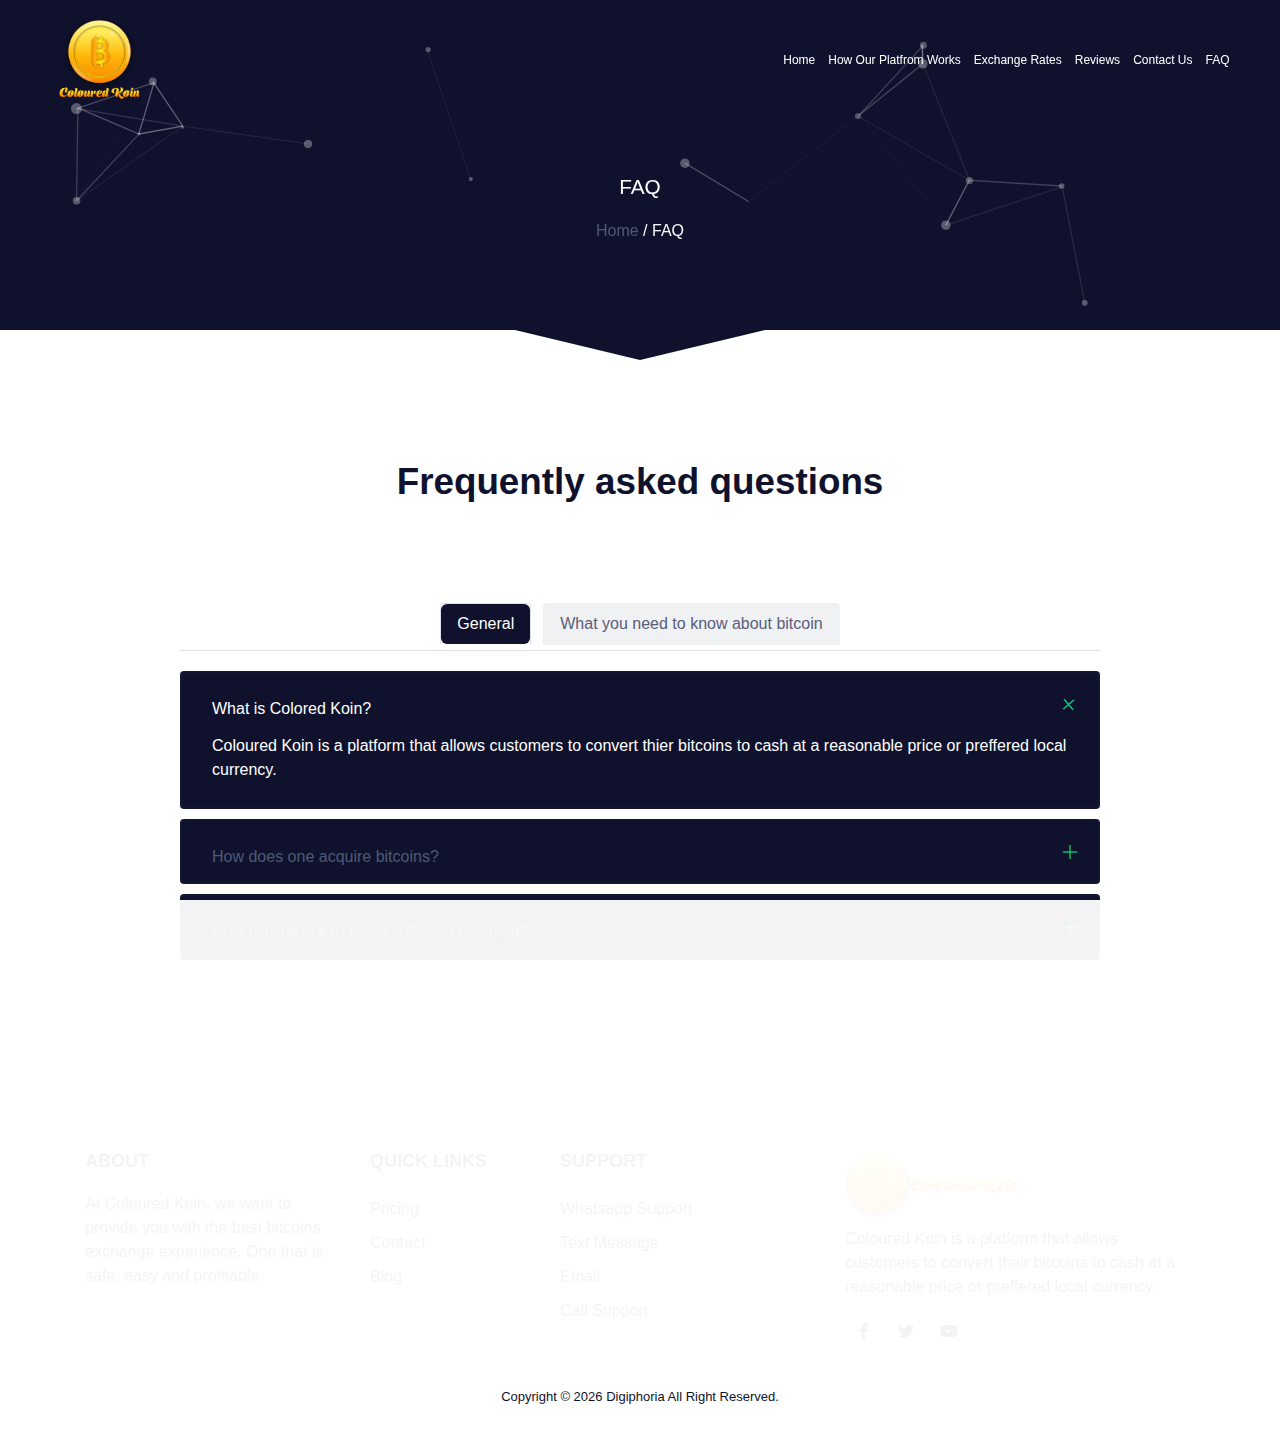
<file: faq.html>
<!DOCTYPE html>
<html lang="en" class="js">
  <head>
    <meta charset="utf-8" />
    <meta
      name="description"
      content="Coloured Koin:  The better way to trade | A safe and profitable conversion of bitcoins to local currency can be very difficult at times.
    Most banks do not support the exchange of bitcoins to cash and you sometimes find platforms available for this conversion unreliable and unprofitable making the process unnecessarily difficult.
    "
    />
    <meta name="author" content="Coloured Koin" />
    <meta
      name="keywords"
      content=" Coloured Koin, Coloured Coin, Colored Koin, Exchange easily, Coloured profit, Easy and profitable conversion, Easy to exchange, Bitcoins to profit, bitcoin exchange, bitcoin, crypto,  cryptocurrency"
    />
    <!-- Fav Icon -->
    <link rel="shortcut icon" href="./assets/images/logo-b.png" />
    <!-- Site Title  -->
    <title>
      Colored Koin | The better way to trade | A safe and profitable conversion
      of bitcoins to local currency can be very difficult at times.
    </title>
    <!-- Vendor Bundle CSS -->

    <link rel="stylesheet" href="./assets/css/vendor.bundle.css" />
    <!-- Custom styles for this template -->
    <link rel="stylesheet" href="assets/css/style.css" />
    <!-- Owl Css -->
    <link
      rel="stylesheet"
      href="https://cdnjs.cloudflare.com/ajax/libs/OwlCarousel2/2.3.4/assets/owl.carousel.min.css"
    />
    <link
      rel="stylesheet"
      href="https://cdnjs.cloudflare.com/ajax/libs/OwlCarousel2/2.3.4/assets/owl.theme.default.min.css"
    />
    <link
      rel="stylesheet"
      href="assets/css/theme.css?ver=142"
      id="layoutstyle"
    />
  </head>
  <body
    class="io-zinnia"
    data-spy="scroll"
    data-target="#mainnav"
    data-offset="80"
  >
    <header class="bc-blue site-header is-sticky bc-blue mb-2">
      <!-- Place Particle Js -->
      <div id="particles-js" class="particles-container particles-js"></div>
      <!-- Navbar -->
      <div
        class="navbar navbar-full navbar-expand-lg is-transparent"
        id="mainnav"
      >
        <a
          class="navbar-brand animated"
          data-animate="fadeInDown"
          data-delay=".65"
          href="/"
          ><img
            class="logo logo-dark"
            alt="logo"
            src="./assets/images/logo-b.png" /><img
            class="logo logo-light"
            alt="logo"
            src="./assets/images/logo-b.png"
        /></a>

        <button
          class="navbar-toggler"
          type="button"
          data-toggle="collapse"
          data-target="#navbarToggle"
        >
          <span class="navbar-toggler-icon"
            ><span class="ti ti-align-justify"></span
          ></span>
        </button>
        <div
          class="collapse navbar-collapse justify-content-between"
          id="navbarToggle"
        >
          <ul
            class="navbar-nav animated remove-animation ml-auto"
            data-animate="fadeInDown"
            data-delay=".75"
          >
            <li class="nav-item">
              <a class="nav-link menu-link" href="/"
                >Home</a
              >
            </li>
            <li class="nav-item">
              <a class="nav-link menu-link" href="about.html"
                >How our Platfrom Works
              </a>
            </li>
            <li class="nav-item">
              <a class="nav-link menu-link" href="index.html#rates">Exchange Rates </a>
            </li>
            <li class="nav-item">
              <a class="nav-link menu-link" href="index.html#testimonials">Reviews</a>
            </li>

            <li class="nav-item">
              <a class="nav-link menu-link" href="contact.html">Contact Us</a>
            </li>
            <li class="nav-item">
              <a class="nav-link menu-link" href="faq.html">FAQ <span class="sr-only">(current)</span></a>
            </li>
          </ul>
        </div>
      </div>
      <!-- End Navbar --><!-- Banner/Slider -->
      <div id="header" class="other-banner banner-zinnia">
        <div class="container">
          <div class="banner-content">
            <div class="row text-center">
              <div class="col-sm-12 col-md-7 col-lg-7 mx-auto">
                <div class="header-txt tab-center mobile-center">
                    <h2
                    class="site-headline font-weight-light pt-lg-2 animated"
                    data-animate="fadeInUp"
                    data-delay="1.35"
                  >
                    FAQ
                  </h2>
                  <p
                  class="lead animated text-light"
                  data-animate="fadeInUp"
                  data-delay="1.35"
                >
                <a href="index.html"> Home </a>/ FAQ
                </p>
                 
                </div>
              </div>
            </div>
            <!-- .row  -->
          </div>
          <!-- .banner-content  -->
        </div>
        <!-- .container  -->
      </div>
      <!-- End Banner/Slider -->
    </header>

    <!-- FAQ Section -->
    <section class="section section-pad-md section-bg" id="faq">
        <div class="ui-shape ui-shape-s6"></div>
        <div class="container">
          <div class="row justify-content-center text-center">
            <div class="col-md-7">
              <div class="section-head-s7">
                <h2
                  class="section-title-s7 animated"
                  data-animate="fadeInUp"
                  data-delay=".1"
                >
                  Frequently asked questions
                </h2>
  
                <p
                  class="animated text-blue"
                  data-animate="fadeInUp"
                  data-delay=".2"
                >
                 
              </div>
            </div>
          </div>
          <div class="row align-items-center justify-content-center">
            <div class="col-md-10">
              <div class="tab-custom-s3">
                <!-- Nav tabs -->
                <ul
                  class="nav nav-tabs text-center justify-content-center animated"
                  data-animate="fadeInUp"
                  data-delay=".1"
                >
                  <li class="nav-item">
                    <a class="nav-link active" data-toggle="tab" href="#tab-1"
                      >General</a
                    >
                  </li>
                  <li class="nav-item">
                    <a class="nav-link" data-toggle="tab" href="#tab-2"
                      >What you need to know about bitcoin                       </a
                    >
                  </li>
                  <!-- <li class="nav-item">
                    <a class="nav-link" data-toggle="tab" href="#tab-3">Tokens</a>
                  </li> -->
                </ul>
                <div class="gaps size-1x"></div>
                <!-- Tab panes -->
                <div
                  class="tab-content animated"
                  data-animate="fadeInUp"
                  data-delay=".2"
                >
                  <div class="tab-pane fade show active" id="tab-1">
                    <div class="accordion-s2" id="accordion-1">
                      <div class="card active">
                        <div class="card-header">
                          <h5>
                            <a data-toggle="collapse" data-target="#collapse-1-1"
                              >What is Colored Koin?
                              <span class="plus-minus"
                                ><span class="ti ti-plus"></span></span
                            ></a>
                          </h5>
                        </div>
                        <div
                          id="collapse-1-1"
                          class="collapse show"
                          data-parent="#accordion-1"
                        >
                          <div class="card-body">
                            <p>
                              Coloured Koin is a platform that allows customers to convert thier bitcoins to cash at a reasonable price or preffered local currency.
                            </p>
                          </div>
                        </div>
                      </div>
                      <div class="card">
                        <div class="card-header">
                          <h5>
                            <a
                              class="collapsed"
                              data-toggle="collapse"
                              data-target="#collapse-1-2"
                              >How does one acquire bitcoins?<span
                                class="plus-minus"
                                ><span class="ti ti-plus"></span></span
                            ></a>
                          </h5>
                        </div>
                        <div
                          id="collapse-1-2"
                          class="collapse"
                          data-parent="#accordion-1"
                        >
                          <div class="card-body">
                            <p>
                              As payment for goods or services.
Purchase bitcoins at a Bitcoin exchange.
Exchange bitcoins with someone near you.
Earn bitcoins through competitive mining.
                            </p>
                          </div>
                        </div>
                      </div>
                      <div class="card">
                        <div class="card-header">
                          <h5>
                            <a
                              class="collapsed"
                              data-toggle="collapse"
                              data-target="#collapse-1-3"
                              >How difficult is it to make a Bitcoin payment?<span
                                class="plus-minus"
                                ><span class="ti ti-plus"></span></span
                            ></a>
                          </h5>
                        </div>
                        <div
                          id="collapse-1-3"
                          class="collapse"
                          data-parent="#accordion-1"
                        >
                          <div class="card-body">
                            <p>
                              Bitcoin payments are easier to make than debit or credit card purchases, and can be received without a merchant account. Payments are made from a wallet application, either on your computer or smartphone, by entering the recipient's address, the payment amount, and pressing send. To make it easier to enter a recipient's address, many wallets can obtain the address by scanning a QR code or touching two phones together with NFC technology.
                            </p>
                          </div>
                        </div>
                      </div>
                    </div>
                  </div>
                  <!-- End tab-pane -->
                  <div class="tab-pane fade" id="tab-2">
                    <div class="accordion-s2" id="accordion-2">
                      <div class="card active">
                        <div class="card-header">
                          <h5>
                            <a data-toggle="collapse" data-target="#collapse-2-1"
                              >Payment freedom<span
                                class="plus-minus"
                                ><span class="ti ti-plus"></span></span
                            ></a>
                          </h5>
                        </div>
                        <div
                          id="collapse-2-1"
                          class="collapse show"
                          data-parent="#accordion-2"
                        >
                          <div class="card-body">
                            <p>
                              It is possible to send and receive bitcoins anywhere in the world at any time. No bank holidays. No borders. No bureaucracy. Bitcoin allows its users to be in full control of their money.
                            </p>
                          </div>
                        </div>
                      </div>
                      <div class="card">
                        <div class="card-header">
                          <h5>
                            <a
                              class="collapsed"
                              data-toggle="collapse"
                              data-target="#collapse-2-2"
                              >Choose your own fees<span
                                class="plus-minus"
                                ><span class="ti ti-plus"></span></span
                            ></a>
                          </h5>
                        </div>
                        <div
                          id="collapse-2-2"
                          class="collapse"
                          data-parent="#accordion-2"
                        >
                          <div class="card-body">
                            <p>
                              There is no fee to receive bitcoins, and many wallets let you control how large a fee to pay when spending. Higher fees can encourage faster confirmation of your transactions. Fees are unrelated to the amount transferred, so it's possible to send 100,000 bitcoins for the same fee it costs to send 1 bitcoin. Additionally, merchant processors exist to assist merchants in processing transactions, converting bitcoins to fiat currency and depositing funds directly into merchants' bank accounts daily. As these services are based on Bitcoin, they can be offered for much lower fees than with PayPal or credit card networks.
                            </p>
                          </div>
                        </div>
                      </div>
                      <div class="card">
                        <div class="card-header">
                          <h5>
                            <a
                              class="collapsed"
                              data-toggle="collapse"
                              data-target="#collapse-2-4"
                              >Fewer risks for merchants<span
                                class="plus-minus"
                                ><span class="ti ti-plus"></span></span
                            ></a>
                          </h5>
                        </div>
                        <div
                          id="collapse-2-4"
                          class="collapse"
                          data-parent="#accordion-2"
                        >
                          <div class="card-body">
                            <p>
                              Bitcoin transactions are secure, irreversible, and do not contain customers’ sensitive or personal information. This protects merchants from losses caused by fraud or fraudulent chargebacks, and there is no need for PCI compliance. Merchants can easily expand to new markets where either credit cards are not available or fraud rates are unacceptably high. The net results are lower fees, larger markets, and fewer administrative costs.
                            </p>
                          </div>
                        </div>
                      </div>
                      <div class="card">
                        <div class="card-header">
                          <h5>
                            <a
                              class="collapsed"
                              data-toggle="collapse"
                              data-target="#collapse-2-3"
                              >Security and control <span class="plus-minus"
                                ><span class="ti ti-plus"></span></span
                            ></a>
                          </h5>
                        </div>
                        <div
                          id="collapse-2-3"
                          class="collapse"
                          data-parent="#accordion-2"
                        >
                          <div class="card-body">
                            <p>
                              Bitcoin users are in full control of their transactions; it is impossible for merchants to force unwanted or unnoticed charges as can happen with other payment methods. Bitcoin payments can be made without personal information tied to the transaction. This offers strong protection against identity theft. Bitcoin users can also protect their money with backup and encryption.
                            </p>
                          </div>
                        </div>
                      </div>
                      <div class="card">
                        <div class="card-header">
                          <h5>
                            <a
                              class="collapsed"
                              data-toggle="collapse"
                              data-target="#collapse-2-5"
                              >Transparent and neutral <span class="plus-minus"
                                ><span class="ti ti-plus"></span></span
                            ></a>
                          </h5>
                        </div>
                        <div
                          id="collapse-2-5"
                          class="collapse"
                          data-parent="#accordion-2"
                        >
                          <div class="card-body">
                            <p>
                              All information concerning the Bitcoin money supply itself is readily available on the block chain for anybody to verify and use in real-time. No individual or organization can control or manipulate the Bitcoin protocol because it is cryptographically secure. This allows the core of Bitcoin to be trusted for being completely neutral, transparent and predictable.
                            </p>
                          </div>
                        </div>
                      </div>
                    </div>
                  </div>
                  <!-- End tab-pane -->
                  <!-- <div class="tab-pane fade" id="tab-3">
                    <div class="accordion-s2" id="accordion-3">
                      <div class="card active">
                        <div class="card-header">
                          <h5>
                            <a data-toggle="collapse" data-target="#collapse-3-1"
                              >When she reached the first hills?<span
                                class="plus-minus"
                                ><span class="ti ti-plus"></span></span
                            ></a>
                          </h5>
                        </div>
                        <div
                          id="collapse-3-1"
                          class="collapse show"
                          data-parent="#accordion-3"
                        >
                          <div class="card-body">
                            <p>
                              ICO Crypto - is unique platform; that is secure,
                              smart and easy-to-use platform, and completely
                              disrupting the way businesses raise capital.
                            </p>
                          </div>
                        </div>
                      </div>
                      <div class="card">
                        <div class="card-header">
                          <h5>
                            <a
                              class="collapsed"
                              data-toggle="collapse"
                              data-target="#collapse-3-2"
                              >Big Oxmox advised her not to do?<span
                                class="plus-minus"
                                ><span class="ti ti-plus"></span></span
                            ></a>
                          </h5>
                        </div>
                        <div
                          id="collapse-3-2"
                          class="collapse"
                          data-parent="#accordion-3"
                        >
                          <div class="card-body">
                            <p>
                              ICO Crypto - is unique platform; that is secure,
                              smart and easy-to-use platform, and completely
                              disrupting the way businesses raise capital.
                            </p>
                          </div>
                        </div>
                      </div>
                      <div class="card">
                        <div class="card-header">
                          <h5>
                            <a
                              class="collapsed"
                              data-toggle="collapse"
                              data-target="#collapse-3-3"
                              >Which roasted parts of sentences fly into your
                              mouth?<span class="plus-minus"
                                ><span class="ti ti-plus"></span></span
                            ></a>
                          </h5>
                        </div>
                        <div
                          id="collapse-3-3"
                          class="collapse"
                          data-parent="#accordion-3"
                        >
                          <div class="card-body">
                            <p>
                              ICO Crypto - is unique platform; that is secure,
                              smart and easy-to-use platform, and completely
                              disrupting the way businesses raise capital.
                            </p>
                          </div>
                        </div>
                      </div>
                      <div class="card">
                        <div class="card-header">
                          <h5>
                            <a
                              class="collapsed"
                              data-toggle="collapse"
                              data-target="#collapse-3-4"
                              >Vokalia and Consonantia, there live?<span
                                class="plus-minus"
                                ><span class="ti ti-plus"></span></span
                            ></a>
                          </h5>
                        </div>
                        <div
                          id="collapse-3-4"
                          class="collapse"
                          data-parent="#accordion-3"
                        >
                          <div class="card-body">
                            <p>
                              ICO Crypto - is unique platform; that is secure,
                              smart and easy-to-use platform, and completely
                              disrupting the way businesses raise capital.
                            </p>
                          </div>
                        </div>
                      </div>
                    </div>
                  </div> -->
                  <!-- .tab-pane -->
                </div>
                <!-- .tab-content -->
              </div>
              <!-- .tab-custom -->
            </div>
            <!-- .col -->
          </div>
          <!-- .row -->
        </div>
        <!-- .container -->
      </section>
      <!-- End Section -->
  
      <!-- Footer Section -->
      <!-- Footer Section -->
    <section
      class="section footer-section section-pad-md no-pb text-blue text-center text-lg-left mx-auto"
    >
      <div class="container">
        <div class="row">
          <!-- .col -->
          <div class="col-lg-3 col-md-4 col-sm-5">
            <div class="widget-item">
              <h5 class="widget-title">About </h5>
              
              <div class="widget-subscribe">
                <p>
                  At Coloured Koin, we want to provide you with the best
                  bitcoins exchange experience. One that is safe, easy and
                  profitable.
                </p>
              </div>
            </div>
          </div>
          <!-- .col -->
          <div class="col-lg-2 col-md-4 col-sm-3">
            <div class="widget-item">
              <h5 class="widget-title">Quick Links</h5>
              <ul class="widget-links">
                <li><a href="#">Pricing</a></li>
                <li><a href="#">Contact</a></li>
                <li><a href="#">Blog</a></li>
              </ul>
            </div>
          </div>
          <!-- .col -->
          <div class="col-lg-2 col-md-4 col-sm-3">
            <div class="widget-item">
              <h5 class="widget-title">Support</h5>
              <ul class="widget-links">
                <li><a href="#">Whatsapp Support</a></li>
                <li><a href="#">Text Message</a></li>
                <li><a href="#">Email</a></li>
                <li><a href="#">Call Support</a></li>
              </ul>
            </div>
          </div>
          <!-- .col -->
          <div class="col-lg-4 col-md-8 offset-lg-1">

            <div class="widget-item">
              <img
              src="./assets/images/logo-c.png"
              class="logo widget-title mb-2"
              alt="Coloured Koin Logo"
            />

            <div class="widget-subsctibe">
              <p>
                Coloured Koin is a platform that allows customers to convert their bitcoins to cash at a reasonable price or preffered local currency.
              </p>
              <ul class="social">
                <li>
                  <a href="#"><em class="fab fa-facebook-f"></em></a>
                </li>
                <li>
                  <a href="#"><em class="fab fa-twitter"></em></a>
                </li>
                <li>
                  <a href="#"><em class="fab fa-youtube"></em></a>
                </li>
              </ul>
            </div>
             
            </div>
          </div>
        </div>
        <!-- .row -->
        <div class="footer-bottom">
          <div class="row align-items-center">
            <div class="col-md-12 col-sm-12 text-sm-center">
              <span class="copyright-text">
                <p>
                  Copyright &copy;
                  <script>
                    document.write(new Date().getFullYear());
                  </script>
                  Digiphoria All Right Reserved.
                </p>

            </div>
          </div>
        </div>
      </div>
      <!-- .container -->
    </section>
    <!-- End Section -->
    <div id="preloader">
      <div id="loader"></div>
      <div class="loader-section loader-top"></div>
      <div class="loader-section loader-bottom"></div>
    </div>

  
      <!-- JavaScript (include all script here) -->
      <script src="assets/js/jquery.bundlee222.js?ver=142"></script>
  
      <script src="/assets/js/script.js"></script>
  
      <!-- Owl Carousel JS -->
      <script type="text/javascript">
        $(".owl-carousel").owlCarousel({
          margin: 10,
          responsiveClass: true,
          loop: true,
          dots: true,
          autoplay: true,
          autoplayTimeout: 5000,
          autoplayHoverPause: true,
  
          responsive: {
            0: {
              items: 1,
            },
            680: {
              items: 2,
            },
            960: {
              items: 3,
            },
          },
        });
      </script>
  
      <!-- GetButton.io widget -->
      <script type="text/javascript">
        (function () {
          var options = {
            whatsapp: "+234 (0) 8021050520  ", // WhatsApp number
            call_to_action: "Trade Now", // Call to action
            position: "right", // Position may be 'right' or 'left'
          };
          var proto = document.location.protocol,
            host = "getbutton.io",
            url = proto + "//static." + host;
          var s = document.createElement("script");
          s.type = "text/javascript";
          s.async = true;
          s.src = url + "/widget-send-button/js/init.js";
          s.onload = function () {
            WhWidgetSendButton.init(host, proto, options);
          };
          var x = document.getElementsByTagName("script")[0];
          x.parentNode.insertBefore(s, x);
        })();
      </script>
      <!-- /GetButton.io widget -->
    </body>
  </html>
</file>
<file: assets/css/theme.css>
body {
  margin: 0;
  font-family: "Muli", sans-serif;
  -webkit-font-smoothing: antialiased;
  -moz-osx-font-smoothing: grayscale;
  font-size: 1rem;
  font-weight: 400;
  line-height: 1.5;
  color: white;
  text-align: left;
  background-color: #fff;
}

h1,
h2,
h3,
h4,
h5,
h6 {
  font-family: "IBM Plex Sans", sans-serif;
  color: #fff;
  font-weight: 600;
}
.container-fluid {
  z-index: 2;
}
.bc-blue {
  background-color: #1b203e;
}
.text-blue {
  color: #10122d !important;
}
.section {
  position: relative;
}

.site-header .navbar-brand img {
  width: auto;
  max-width: 100%;
  max-height: 80px;
}

.site-header.has-fixed .navbar {
  z-index: 100;
}

.io-zinnia a:hover {
  color: #ffa42a;
}
.io-zinnia .site-header .navbar-nav > li > a:hover,
.io-zinnia .site-header .navbar-nav > li > a.active {
  color: #ffa42a;
}

.io-zinnia .site-header.has-fixed .navbar-nav > li > a:hover,
.io-zinnia .site-header.has-fixed .navbar-nav > li > a.active {
  color: #ffa42a;
}

.io-zinnia .active .navbar-toggler:hover,
.io-zinnia .active .navbar-toggler:focus {
  background: #ffa42a;
}
.banner-zinnia {
  background: #10122d !important;
  overflow: hidden;
  /* display: flex; */
  /* flex-direction: column; */
  align-items: center;
  justify-content: center;
  position: relative;
}
.banner-zinnia:after {
  position: absolute;
  height: 100%;
  width: 100%;
  content: "";
  left: 0;
  bottom: 0;
  z-index: 2;
  background-size: contain;
}

.site-headline {
  font-size: 1.3em;
}

@media only screen and (min-width: 576px) {
  .io-zinnia .header-txt p {
    font-size: 1em;
  }
}
.mt-sm-5 {
  margin-top: 2em;
}
.io-zinnia .navbar-toggler .ti {
  color: #55555e;
}

.io-zinnia .active .navbar-toggler {
  background: #10122d;
}

.io-zinnia .btn {
  font-family: "Muli", sans-serif;
  color: #fff;
  border-radius: 23px;
}

.io-zinnia .btn::before {
  background-image: linear-gradient(
    to right,
    #ffa42a 0%,
    #fff389 100%
  ) !important;
  border-radius: 23px;
}

.io-zinnia .btn:before {
  border-radius: 23px;
}

.io-zinnia .btn-outline-s3 {
  color: #fff;
  padding-right: 34px;
  padding-left: 34px;
  border: 2px solid #dad8d6;
  background-image: none !important;
}
.io-zinnia .btn-outline-s3:hover {
  color: #fff;
  background-image: ffa42a !important;
}
.io-zinnia .btn-gradient-button {
  text-align: center;
  transition: 0.5s;
  color: #10122d !important;
  box-shadow: 0 0 20px #eee;
  width: 200px;
  box-shadow: 0 1px 3px #dad8d6, 0 1px 2px #fff389;
  transition: all 0.3s cubic-bezier(0.25, 0.8, 0.25, 1);
  cursor: pointer;
  display: inline-block;
}

.io-zinnia .section-bg {
  background: none !important;
}

.gradient-button:hover {
  box-shadow: 0 10px 20px #fff389, 0 6px 6px #ffa42a;
  margin: 8px 10px 12px;
}
.gradient-button-1 {
  color: #10122d !important;
  background-image: linear-gradient(
    to right,
    #ffa42a 0%,
    #fff389 100%
  ) !important;
}
.gradient-button .gradient-button-1:hover {
  color: #10122d !important;
  background-image: linear-gradient(
    to right,
    #ffa42a 0%,
    #fff389 100%
  ) !important;
  background-position: right center;
}

.io-zinnia .other-banner {
  min-height: 40vh;
  background-size: contain;
  background-repeat: no-repeat;
}

.other-banner:before {
  right: 50%;
  border-right: 125px solid transparent;
}

.other-banner:after {
  left: 50%;
  border-left: 125px solid transparent;
}

.other-banner:after,
.other-banner:before {
  content: "";
  position: absolute;
  bottom: 0;
  width: 50%;
  z-index: 1;
  border-bottom: 30px solid #fff;
  -moz-transform: rotate(0.000001deg);
  -webkit-transform: rotate(0.000001deg);
  -o-transform: rotate(0.000001deg);
  -ms-transform: rotate(0.000001deg);
  transform: rotate(0.000001deg);
}
@media only screen and (max-width: 767px) {
  .io-zinnia .banner {
    min-height: auto;
    padding-bottom: 0;
  }
}

@media only screen and (min-width: 768px) {
  .io-zinnia .site-header .is-transparent + .banner .banner-content {
    padding-bottom: 60px;
  }
}

.io-zinnia .section-bg .section-title-s7,
.io-zinnia .section-bg .section-title-md,
.io-zinnia .section-bg-alt .section-title-s7,
.io-zinnia .section-bg-alt .section-title-md {
  color: #10122d;
}

/* How it Workss */
.services-section::before {
  content: "";
  position: absolute;
  top: 0;
  left: 0;
  width: 100%;
  height: 100%;
  opacity: 0.4;
  z-index: -1;
  background-image: url(../images/Logomark.png) !important;
  background-repeat: no-repeat;
  background-size: cover;
  background-position: 50% 50%;
}

.service-title {
  font-size: 14px !important;
}

.service-item {
  padding: 15px;
  /* max-width: 450px; */
  height: 255px !important;
  background-color: #10122d;
  color: white !important;
  border-radius: 15px;
  margin-bottom: 10px;
}

.service-item p {
  font-size: 12px !important;
}

@media only screen and (max-width: 576px) {
  .service-item {
    height: auto;
  }
}

.service-icon {
  position: relative;
  /* width: 80px; */
  /* transform: rotate(-45deg); */
  margin-bottom: 25px;
}
.service-icon:after {
  position: absolute;
  content: "";
  height: 62px;
  width: 62px;
  top: 50%;
  left: 50%;
  border: 2px solid none !important;
  border-radius: 8px;
  transform: translate(-50%, -50%);
}
.service-item .service-icon h1 {
  color: #fff;
  box-sizing: border-box;
  font-size: 24px;
}

.io-zinnia .section-bg h5 {
  color: white;
  font-size: 16px;
}

.io-zinnia .section-bg p {
  color: white;
  font-size: 16px;
}

/* Sell Bitcoin Section */
.sell-bitcoin {
  color: #10122d !important;
}

.sell-bitcoin h3 {
  color: #10122d !important;
}
.sell-bitcoin p {
  font-size: 16px !important;
  color: #10122d !important;
}

/* Testimonial Section */
.testimonial-section {
  padding: 40px 0;
}

.inner-width {
  max-width: 1200px;
  margin: auto;
  padding: 0 20px;
}

.testimonial-section h1 {
  text-align: center;
  color: #333;
  font-size: 24px;
}

.border {
  width: 100px;
  height: 3px;
  background: #333;
  margin: 40px auto;
}

.testimonial {
  background: #1b203e;
  padding: 40px;
  overflow: hidden;
  border-radius: 8px;
  cursor: pointer;
}

.test-info {
  display: flex;
  height: 60px;
  align-items: center;
}

.test-pic {
  width: 50px !important;
  border-radius: 50%;
  margin-right: 15px;
}

.test-name {
  font-size: 12px;
}

.test-name span {
  display: block;
  font-size: 14px;
  font-weight: 700;
  color: #3498db;
}

.testimonial p {
  font-size: 12px;
  line-height: 22px;
  margin-top: 20px;
}

.section-title-s7 {
  color: #10122d;
  padding-bottom: 8px;
  font-weight: 600;
}

/* Contact Section */
.contact-info li .fa {
  color: #10122d;
  background: linear-gradient(-45deg, #ffa42a 0%, #fff389 100%) !important;
}

/* FAQ SECTION */

.tab-custom .nav-tabs {
  background: none;
  border-bottom: 2px solid rgba(122, 15, 255, 0.2);
  display: table;
  width: 100%;
}
.tab-custom .nav-tabs.row {
  margin-left: 0;
  margin-right: 0;
}
.tab-custom .nav-tabs li.nav-item {
  display: table-cell;
  float: none;
  margin-bottom: 0;
}
.tab-custom .nav-tabs li > a {
  text-align: center;
  border-radius: 0px;
  padding: 10px 2px;
  margin: 0px;
  font-size: 16px;
  font-weight: 700;
  line-height: 24px;
  color: #fff;
  font-weight: 400;
  font-size: 18px;
  text-transform: uppercase;
  border: none;
  border-bottom: 2px solid transparent;
  margin-bottom: -2px;
}
.tab-custom .nav-tabs li > a:hover {
  border-bottom-color: transparent;
  color: #46bdf4;
}
.tab-custom .nav-tabs li > a img {
  height: 60px;
  width: auto;
  margin-top: -5px;
}
.tab-custom .nav-tabs li > a.active,
.tab-custom .nav-tabs li > a.active:hover,
.tab-custom .nav-tabs li > a.active:focus,
.tab-custom .nav-tabs li > a.active:hover,
.tab-custom .nav-tabs li > a.active:focus {
  border-bottom-color: #46bdf4;
  color: #fff;
  background: transparent;
}
.tab-custom .tab-content {
  background: none;
  padding: 30px 0 0;
}
.tab-custom .tab-content h4 {
  font-size: 1.5em;
  margin-bottom: 15px;
}
.tab-custom .tab-content a {
  padding: 8px 16px;
  margin-top: 25px;
}
.tab-custom-s2 .nav-tabs {
  border-bottom: none;
  display: block;
}
.tab-custom-s2 .nav-tabs li.nav-item {
  display: inline-block;
}
.tab-custom-s2 .nav-tabs li > a {
  padding: 10px 8px;
  font-weight: 400;
  margin: 0 20px;
  color: #fff;
  opacity: 0.5;
  border-bottom-width: 1px;
  display: inline-block;
}
.tab-custom-s2 .nav-tabs li > a:hover {
  opacity: 1;
  color: #fff;
}
.tab-custom-s2 .nav-tabs li > a.active,
.tab-custom-s2 .nav-tabs li > a.active:hover,
.tab-custom-s2 .nav-tabs li > a.active:focus,
.tab-custom-s2 .nav-tabs li > a.active:hover,
.tab-custom-s2 .nav-tabs li > a.active:focus {
  border-bottom-color: #2b56f5;
  color: #fff;
  opacity: 1;
}
.section-pro .tab-custom-s2 .nav-tabs li > a,
.section-pro-alt .tab-custom-s2 .nav-tabs li > a {
  color: #1641b5;
}
.section-pro .tab-custom-s2 .nav-tabs li > a:hover,
.section-pro-alt .tab-custom-s2 .nav-tabs li > a:hover {
  opacity: 1;
  color: #1641b5;
}
.section-pro .tab-custom-s2 .nav-tabs li > a.active,
.section-pro .tab-custom-s2 .nav-tabs li > a.active:hover,
.section-pro .tab-custom-s2 .nav-tabs li > a.active:focus,
.section-pro .tab-custom-s2 .nav-tabs li > a.active:hover,
.section-pro .tab-custom-s2 .nav-tabs li > a.active:focus,
.section-pro-alt .tab-custom-s2 .nav-tabs li > a.active,
.section-pro-alt .tab-custom-s2 .nav-tabs li > a.active:hover,
.section-pro-alt .tab-custom-s2 .nav-tabs li > a.active:focus,
.section-pro-alt .tab-custom-s2 .nav-tabs li > a.active:hover,
.section-pro-alt .tab-custom-s2 .nav-tabs li > a.active:focus {
  border-bottom-color: #2b56f5;
  color: #1641b5;
  opacity: 1;
}

.theme-light .tab-custom .nav-tabs li > a,
.io-dark-light .section-light .tab-custom .nav-tabs li > a,
.io-dark-light .section-light-alt .tab-custom .nav-tabs li > a {
  color: #3c3c3c;
}
.theme-light .tab-custom .nav-tabs li > a:hover,
.io-dark-light .section-light .tab-custom .nav-tabs li > a:hover,
.io-dark-light .section-light-alt .tab-custom .nav-tabs li > a:hover {
  color: #46bdf4;
}
.theme-light .tab-custom .nav-tabs li > a.active,
.theme-light .tab-custom .nav-tabs li > a.active:hover,
.theme-light .tab-custom .nav-tabs li > a.active:focus,
.theme-light .tab-custom .nav-tabs li > a.active:hover,
.theme-light .tab-custom .nav-tabs li > a.active:focus,
.io-dark-light .section-light .tab-custom .nav-tabs li > a.active,
.io-dark-light .section-light .tab-custom .nav-tabs li > a.active:hover,
.io-dark-light .section-light .tab-custom .nav-tabs li > a.active:focus,
.io-dark-light .section-light .tab-custom .nav-tabs li > a.active:hover,
.io-dark-light .section-light .tab-custom .nav-tabs li > a.active:focus,
.io-dark-light .section-light-alt .tab-custom .nav-tabs li > a.active,
.io-dark-light .section-light-alt .tab-custom .nav-tabs li > a.active:hover,
.io-dark-light .section-light-alt .tab-custom .nav-tabs li > a.active:focus,
.io-dark-light .section-light-alt .tab-custom .nav-tabs li > a.active:hover,
.io-dark-light .section-light-alt .tab-custom .nav-tabs li > a.active:focus {
  color: #3c3c3c;
}

@media only screen and (max-width: 767px) {
  .tab-custom .tab-content {
    padding: 25px 0 30px;
  }
  .tab-custom .nav-tabs li.nav-item > a {
    font-size: 13px;
  }
}
@media only screen and (max-width: 350px) {
  .tab-custom .nav-tabs li.nav-item {
    display: block;
    width: 100%;
  }
  .tab-custom .nav-tabs li.nav-item > a {
    font-size: 12px;
    line-height: 18px;
  }
}

.tab-custom-s3 .nav-tabs .nav-item {
  margin: 5px 6px;
}

.io-zinnia .tab-custom-s3 .nav-tabs .nav-link:before {
  position: absolute;
  left: 0;
  top: 0;
  height: 100%;
  width: 100%;
  content: "";
  border-radius: 6px;
  background: #10122d;
  z-index: -1;
  opacity: 0;
}

.accordion-s2 .plus-minus {
  cursor: pointer;
  display: block;
  position: absolute;
  right: 20px;
  top: 50%;
  height: 18px;
  width: 18px;
  margin-top: -9px;
  transition: all 0.5s ease;
  transform: rotate(320deg);
}
.accordion-s2 .collapsed .plus-minus {
  transform: rotate(180deg);
}

.io-zinnia .accordion-s2 .card {
  background: #10122d;
  color: #fff;
  border: 2px solid rgba(34, 59, 85, 0.15);
  margin-bottom: 10px;
}

.io-zinnia .accordion-s2 .card.active {
  background: #10122d;
  color: #fff !important;
}
.accordion-s2 .card-body {
  padding: 0 30px 25px;
}

.accordion-s2 .card-header {
  border: none;
  background: none;
  position: relative;
  padding: 0;
}
.accordion-s2 .card-header a {
  font-weight: 400;
  padding: 25px 30px 15px;
  display: block;
  margin-top: 0;
  cursor: pointer;
}

.io-zinnia .accordion-s2 .card-header a {
  color: #fff;
}
.io-zinnia .accordion-s2 .card-header a:hover {
  color: #fff;
}

.io-zinnia .accordion-s2 .collapsed .plus-minus .ti {
  color: #00ec98;
}
.io-zinnia .accordion-s2 .plus-minus .ti {
  color: #00ec98;
}

.io-zinnia .section-bg p,
.io-zinnia .section-bg-alt p {
  color: #fff;
}

/* Footer Section */

.io-zinnia .footer-section {
  overflow: hidden;
  background-image: none !important;
}

@media only screen and (min-width: 1366px) {
  .io-zinnia .footer-section .container {
    max-width: 1322px;
  }
}

.widget-subsctibe p {
  color: #10122d;
}

.io-zinnia .widget-title {
  color: #10122d;
}

.widget-links li a {
  color: #10122d;
}

.social li a {
  color: #10122d;
  display: inline-block;
  height: 30px;
  width: 30px;
  font-size: 16px;
  text-align: center;
  border-radius: 50%;
  line-height: 30px;
}

.social li a:hover {
  color: #10122d;
  background: #ffa42a;
  display: inline-block;
  height: 30px;
  width: 30px;
  font-size: 16px;
  text-align: center;
  border-radius: 50%;
  line-height: 30px;
}

.io-zinnia .footer-bottom .copyright-text {
  margin-top: 0;
  color: #10122d !important;
}

.io-zinnia .footer-bottom .copyright-text a:visited {
  color: #10122d !important;
  text-decoration: none;
}
</file>
